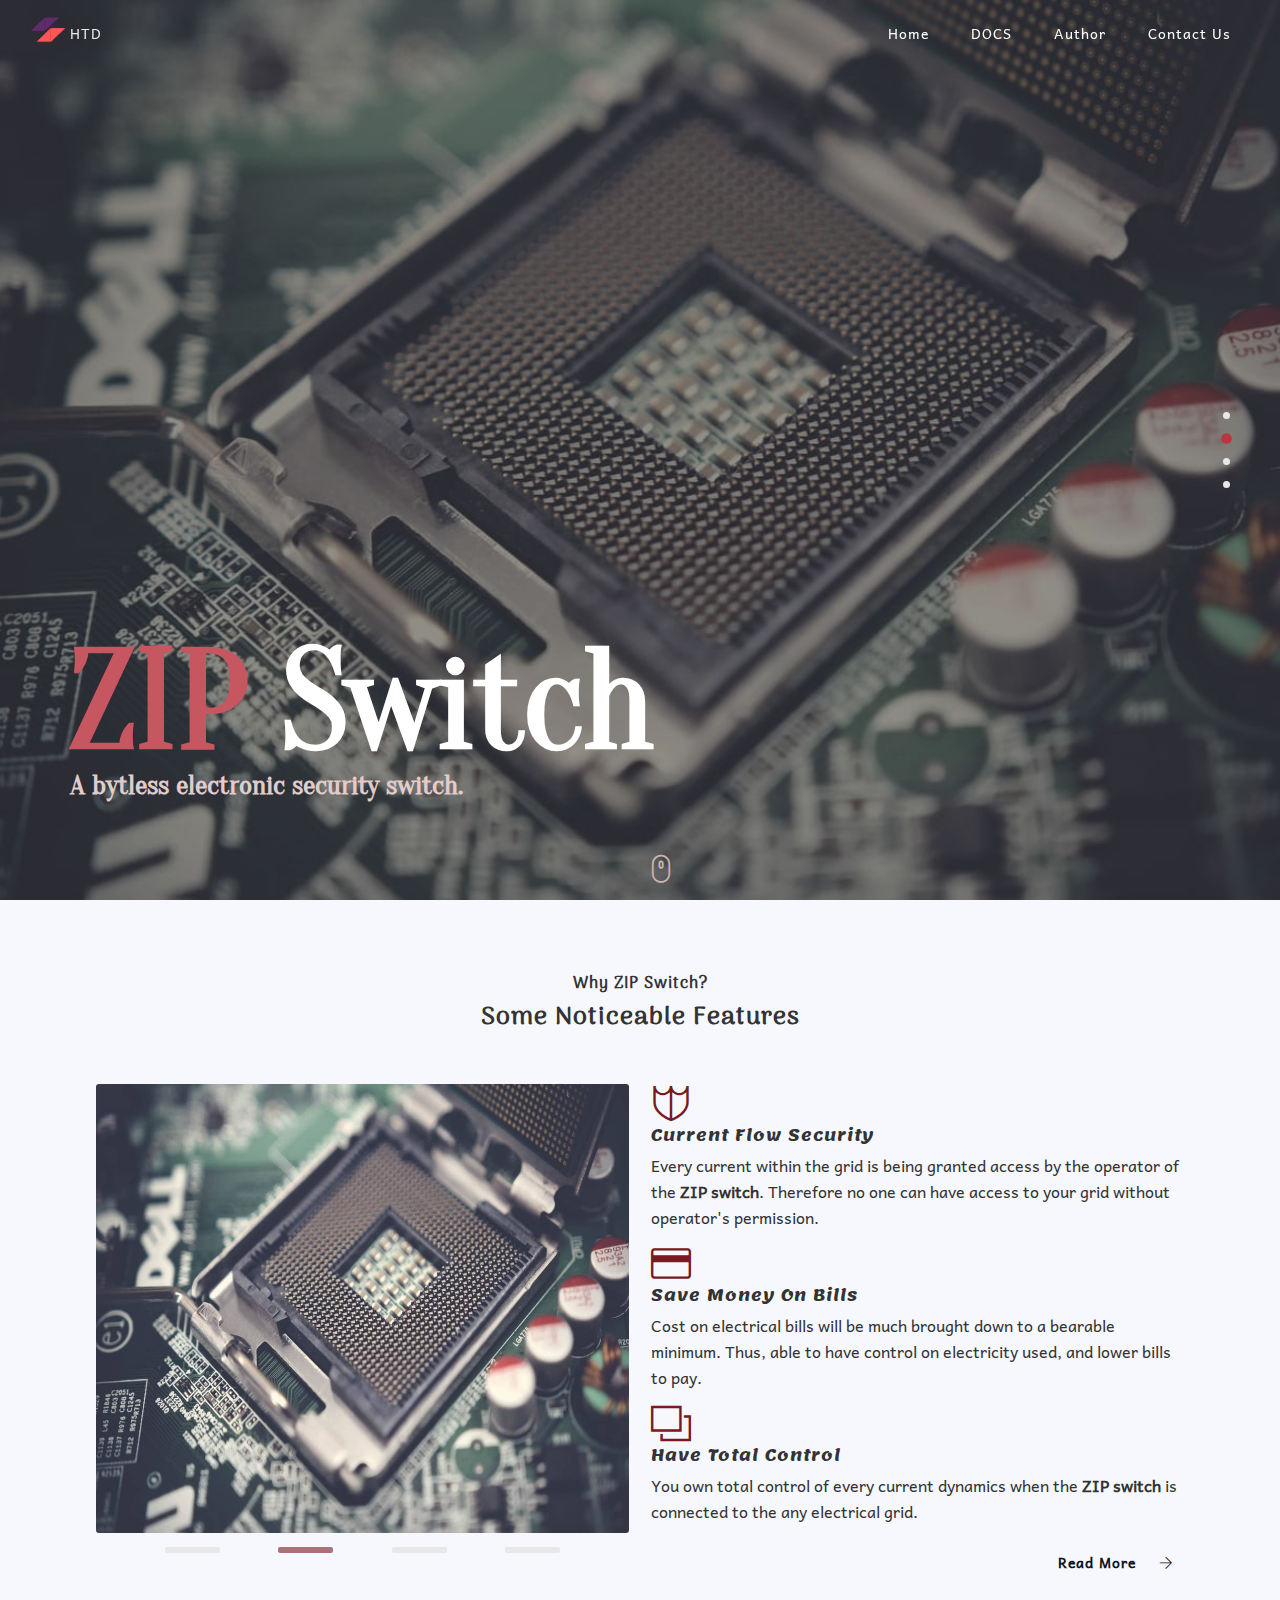
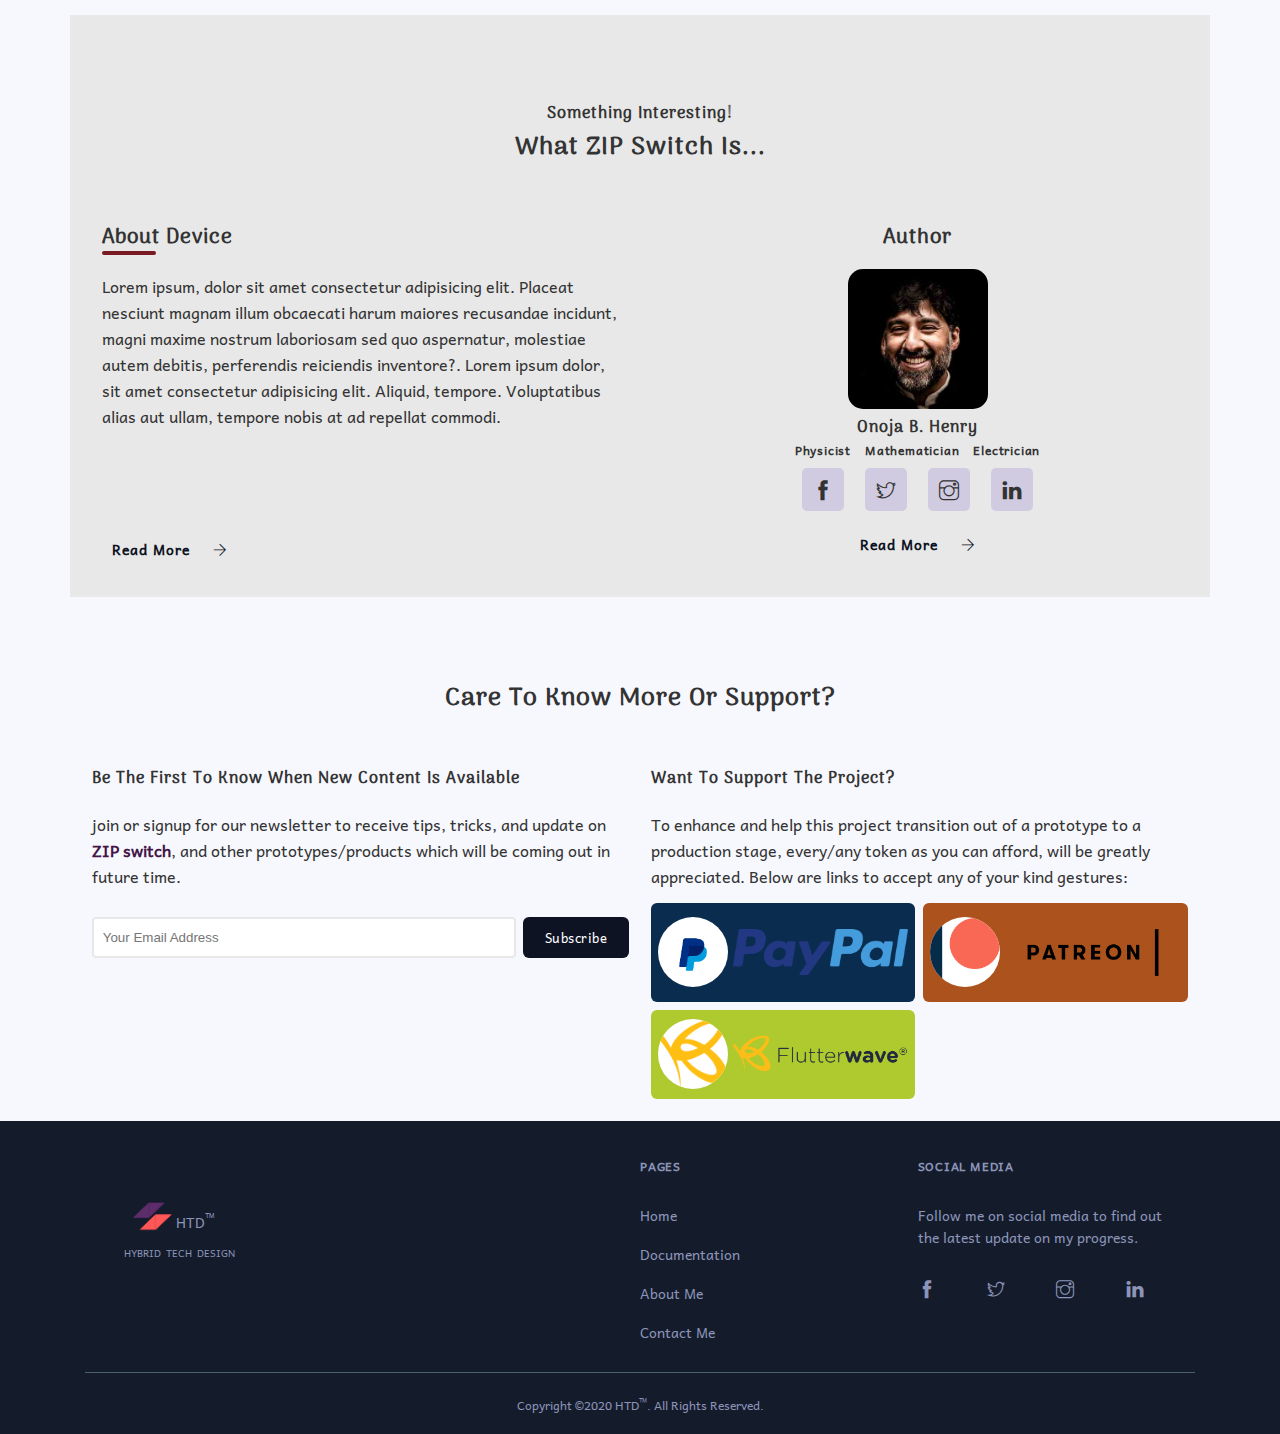
<file: index.html>
<!DOCTYPE html>
<html lang="en">

<head>
  <meta charset="UTF-8" />
  <meta name="viewport" content="width=device-width, initial-scale=1.0" />
  <link rel="apple-touch-icon" sizes="180x180" href="/apple-touch-icon.png">
  <link rel="icon" type="image/png" sizes="32x32" href="/favicon-32x32.png">
  <link rel="icon" type="image/png" sizes="16x16" href="/favicon-16x16.png">
  <link rel="shortcut icon"  type="image/x-icon" href="/favicon.ico">
  <link rel="manifest" href="/site.webmanifest">
  <title>Home Page | ZIP Switch Device Prototype</title>
  <link rel="stylesheet" href="/assets/css/themify-icons.css" />
  <link rel="stylesheet" href="/assets/css/main.css" />
</head>

<body>
  <header class="">
    <nav class="navbar">
      <!-- site navigation brand -->
      <div class="navbar-brand">
        <a href="/">
          <img src="/assets/images/site-logo.png" alt="site_brand_logo_or_crest" width="65" height="auto">
          <span class="brand-name">HTD</span>
        </a>
        <!-- hambuger menu icon for small devices(show on smaller screens) -->
        <div class="small-device-menu-icon">
          <i class="ti ti-menu" data-menu-btn="menu-btn"></i>
        </div>
      </div>

      <!-- right nav menu -->
      <div class="navbar-right" data-navbar-menu="navbar-menu">
        <a href="/">home</a>
        <a href="#/pages/docs.html">DOCS</a>
        <a href="/pages/author.html">author</a>
        <a href="/pages/contact.html">contact us</a>
      </div>
    </nav>
  </header>

  <!-- First section (callout texts and device slide display) -->
  <section class="callout-section">
    <!-- device image slide (in the container's background) -->
    <div class="device-img-slide-container">
      <div class="device-img active fade">
        <img src="/assets/images/silver-and-green-circuit-board-1472443.jpg" alt="device_img_1" width="300" height="auto">
      </div>
      <div class="device-img fade">
        <img src="/assets/images/shallow-focus-lens-photo-of-computer-processor-1432676.jpg" alt="device_img_2" width="300" height="auto">
      </div>
      <div class="device-img fade">
        <img src="/assets/images/alexandre-debieve-FO7JIlwjOtU-unsplash.jpg" alt="device_img_3" width="300" height="auto">
      </div>
      <div class="device-img fade">
        <img src="/assets/images/black-and-gray-motherboard-2582932.jpg" alt="device_img_4" width="300" height="auto">
      </div>
    </div>

    <!-- img slide indicators -->
    <div class="img-slide-indicator-container">
      <span class="img-slide-indicator active"></span>
      <span class="img-slide-indicator"></span>
      <span class="img-slide-indicator"></span>
      <span class="img-slide-indicator"></span>
    </div>

    <!-- callout text about device and sub-title text -->
    <div class="callout-text-container">
      <h1><span class="device-name">ZIP</span> Switch</h1>
      <h2>A bytless electronic security switch.</h2>
      
      <!-- <div class="cto-btn-container">
        <a href="#" class="btn read-more-btn">
          <span>read more</span> 
          <i class="ti ti-angle-double-right"></i>
        </a>
      </div> -->
    </div>

    <!-- help scroll to second section of the homepage -->
    <a href="#secondSection" class="scroll-down">
      <i class="ti ti-mouse"></i>
    </a>
  </section>

  <!-- Second section (gives brief & short importance of the device) -->
  <section class="second-section" id="secondSection">
    <div class="section">
      <!-- section insightful title heading -->
      <div class="section-title">
        <h3 class="">why ZIP switch?</h3>
        <h1 class="">some noticeable features</h1>
      </div>
  
      <div class="grid-container two-grid-columns">
        <!-- device image with scroll control & can be clicked to preview in a modal -->
        <!-- (NOTE: Should be hiding on small hand-held devices) -->
        <div class="img-showcase-container">
          <div class="device-img-slide-preview-container">
            <img class="active" src="/assets/images/silver-and-green-circuit-board-1472443.jpg" data-device-img="0" alt="device_img_1" width="300" height="auto" loading="lazy" />
            <img src="/assets/images/shallow-focus-lens-photo-of-computer-processor-1432676.jpg" data-device-img="1" alt="device_img_2" width="300" height="auto" loading="lazy" />
            <img src="/assets/images/alexandre-debieve-FO7JIlwjOtU-unsplash.jpg" data-device-img="2" alt="device_img_3" width="300" height="auto" loading="lazy" />
            <img src="/assets/images/black-and-gray-motherboard-2582932.jpg" data-device-img="3" alt="device_img_4" width="300" height="auto" loading="lazy" />
          </div>
  
          <!-- slide img preview indicators -->
          <div class="img-preview-indicator-container">
            <span class="img-preview-indicator active"></span>
            <span class="img-preview-indicator"></span>
            <span class="img-preview-indicator"></span>
            <span class="img-preview-indicator"></span>
          </div>
        </div>
  
        <!-- device economic highlighted features/importances -->
        <div class="brief-importance-container">
          <div class="highlighted-importance">
            <!-- highlighted feature icon & title -->
            <div class="feature-title-header">
              <i class="ti ti-shield"></i>
              <h3>current flow security</h3>
            </div>
            <!-- breif highlighted feature text -->    
            <p class="feature-description">
              Every current within the grid is being granted access by the operator of the <b>ZIP switch</b>. 
              Therefore no one can have access to your grid without operator's permission.
            </p>
          </div>
  
          <div class="highlighted-importance">
            <!-- highlighted feature icon & title -->
            <div class="feature-title-header">
              <i class="ti ti-credit-card"></i>
              <h3>save money on bills</h3>
            </div>
            <!-- breif highlighted feature text -->
            <p class="feature-description">
              Cost on electrical bills will be much brought down to a bearable minimum. Thus, 
              able to have control on electricity used, and lower bills to pay.
            </p>
          </div>
  
          <div class="highlighted-importance">
            <!-- highlighted feature icon & title -->
            <div class="feature-title-header">
              <i class="ti ti-layers"></i>
              <h3>have total control</h3>
            </div>
            <!-- breif highlighted feature text -->
            <p class="feature-description">
              You own total control of every current dynamics when the <b>ZIP switch</b> is 
              connected to the any electrical grid.
            </p>
            <!-- btn to read more about device in the documentation page -->
            <a href="#/pages/docs.html" class="btn read-more-btn">
              <span>read more</span> <i class="ti ti-arrow-right"></i>
            </a>
          </div>
        </div>
      </div>
    </div>
  </section>

  <!-- Third section (help emphasis on: about the device, & designer/engineer of the device) -->
  <section class="section third-section">
    <!-- section insightful title heading -->
    <div class="section-title">
      <h3 class="">something interesting!</h3>
      <h1 class="">what ZIP switch is...</h1>
    </div>

    <div class="grid-container two-grid-columns">
      <!-- A breif introductory text about the device -->
      <div class="about-container">
        <h2 class="title">about device</h2>
        <p class="description">
          Lorem ipsum, dolor sit amet consectetur adipisicing elit. Placeat
          nesciunt magnam illum obcaecati harum maiores recusandae incidunt,
          magni maxime nostrum laboriosam sed quo aspernatur, molestiae autem
          debitis, perferendis reiciendis inventore?.
          Lorem ipsum dolor, sit amet consectetur adipisicing elit. Aliquid, tempore. 
          Voluptatibus alias aut ullam, tempore nobis at ad repellat commodi.
        </p>

        <!-- C.T.A btn to read more about the device -->
        <div class="cta-btn-container">
          <a href="#/pages/docs.html" class="btn read-more-btn">
            <span>read more</span> <i class="ti ti-arrow-right"></i>
          </a>
        </div>
      </div>

      <!-- An image and little insight about the device designer/engineer -->
      <div class="author-container">
        <h2 class="title center-text">author</h2>
        <!-- device engineer/designer's img -->
        <div class="center-text">
          <img src="/assets/images/author.jpg" alt="author/designer/engineer_pic" width="50px" height="auto" class="authors-img" />
  
          <!-- device engineer/designer's fullname -->
          <h3 class="title authors-name">onoja b. henry</h3>
          <h5 class="sub-title author-titles">
            <span>physicist</span> <span>mathematician</span> <span>electrician</span>
          </h5>
        </div>

        <!-- social media links -->
        <div class="center-text social-media-link-container">
          <a href="#/https/facebook.com/onoja" class="social-link">
            <i class="ti ti-facebook facebook-link"></i>
          </a>
          <a href="#https/twitter.com/onoja" class="social-link">
            <i class="ti ti-twitter twitter-link"></i>
          </a>
          <a href="#https/instagram.com/onoja" class="social-link">
            <i class="ti ti-instagram instagram-link"></i>
          </a>
          <a href="#https/linkedin.com/onoja" class="social-link">
            <i class="ti ti-linkedin linkedin-link"></i>
          </a>
        </div>

        <!-- C.T.A btn to read more about the engineer/designer on authors page -->
        <div class="authors-cta-btn-container">
          <a href="/pages/author.html" class="btn read-more-btn">
            <span>read more</span> <i class="ti ti-arrow-right"></i>
          </a>
        </div>
      </div>
    </div>
  </section>

  <!-- Fourth section (help make interested vistors make donations or sponsor the project and also subscribe to newsletters ) -->
  <section class="section fourth-section">
    <!-- section insightful title heading -->
    <div class="section-title">
      <h1 class="">care to know more or support?</h1>
    </div>

    <div class="grid-container two-grid-columns">
      <!-- section for newsletter subscription by insterested visitors -->
      <div class="newsletter-container">
        <h3 class="title">
          be the first to know when new content is available
        </h3>
        <p class="description">
          join or signup for our newsletter to receive tips, tricks, and update on <b style="color: #441548;">ZIP switch</b>, 
          and other prototypes/products which will be coming out in future time.
        </p>
        <!-- accept visitor's email for newsletter subscription -->
        <div class="newsletter-input-field">
          <input type="email" id="newsletter" placeholder="Your Email Address">
          <button type="button" class="btn btn-subscribe" id="subscribe">
            subscribe
          </button>
        </div>
      </div>

      <!-- section for interested visitors to make donations/sponsor to the project -->
      <div class="donation-container">
        <h3 class="title">Want to support the project?</h3>
        <p class="description">
          To enhance and help this project transition out of a prototype to a production stage, 
          every/any token as you can afford, will be greatly appreciated. Below are links to
          accept any of your kind gestures: 
        </p>
        <!-- give diff links avialable to visitors in making donation/sponsorship easier -->
        <div class="donation-links-container">
          <!-- paypal donation link -->
          <a href="#https://paypal.com/donation" class="donation-link" style="background: #0a2c4f;" target="_blank" title="Go to paypal to make donation to this project">
            <!-- donation img link -->
            <img src="/assets/images/paypal-icon-logo.png" class="donation-icon-logo" alt="paypal_donation_link_img" width="70px" height="auto">
            <!-- donation img title -->
            <img src="/assets/images/paypal-name-logo.png" class="donation-name-logo" alt="paypal_name_logo" width="70px" height="auto">
          </a>
          <!-- patreon donation link -->
          <a href="#https://patreon.com/donation" class="donation-link" style="background: #ac521c;" target="_blank" title="Go to patreon to make donation to this project">
            <!-- donation img link -->
            <img src="/assets/images/patreon_logo.png" class="donation-icon-logo" alt="patreon_donation_link_img" width="70px" height="auto">
            <!-- donation img title -->
            <img src="/assets/images/patreon_logo_name.png" class="donation-name-logo" alt="patreon_name_logo" width="70px" height="auto">
          </a>
          <!-- flutterwave donation link -->
          <a href="#https://flutterwave.com/donation" class="donation-link" style="background: #afca2f;" target="_blank" title="Go to flutterwave to make donation to this project">
            <!-- donation img link -->
            <img src="/assets/images/flutterwave_icon.png" class="donation-icon-logo" alt="flutterwave_donation_link_img" width="70px" height="auto">
            <!-- donation img title -->
            <img src="/assets/images/flutterwave-logo-name.png" class="donation-name-logo" alt="donation_name_logo" width="70px" height="auto">
          </a>
        </div>
      </div>
    </div>
  </section>

  <!-- footer section of the page -->
  <footer class="footer">
    <div class="section">
      <div class="grid-container">
        <!-- the site brand name & crest/logo -->
        <div class="footer-brand">
          <a href="/">
            <img src="/assets/images/site-logo.png" alt="site_brand_logo_or_crest" width="65" height="auto">
            <span class="brand-name">HTD<sup>&trade;</sup></span>
          </a>
          <div class="brand-fullname">
            <span>hybrid</span>
            <span>tech</span>
            <span>design</span>
          </div>
        </div>

        <!-- the main site page links -->
        <div>
          <h5 class="footer-title">pages</h5>
          <ul class="footer-links">
            <li>
              <a href="/">home</a>
            </li>
            <li>
              <a href="#/docs.html">documentation</a>
            </li>
            <li>
              <a href="/pages/about.html">about me</a>
            </li>
            <li>
              <a href="/pages/contact.html">contact me</a>
            </li>
          </ul>
        </div>

        <!-- the social media links -->
        <div>
          <h5 class="footer-title">social media</h5>
          <div class="social-description">
            Follow me on social media to find out the latest update on my progress.
          </div>
          <div class="footer-social-media-links">
            <a target="_blank" href="#https://facebook.com/onoja_henry">
              <i class="ti ti-facebook"></i>
            </a>

            <a target="_blank" href="#https://twitter.com/onoja_henry">
              <i class="ti ti-twitter"></i>
            </a>

            <a target="_blank" href="#https://instagram.com/onoja_henry">
              <i class="ti ti-instagram"></i>
            </a>

            <a target="_blank" href="#https://linkedin.com/onoja_henry">
              <i class="ti ti-linkedin"></i>
            </a>
          </div>
        </div>
      </div>

      <!-- site's reserved copyright -->
      <div class="site-copyright-container">
        <small>copyright &copy;2020 HTD<sup>&trade;</sup>. All Rights Reserved.</small>
      </div>
    </div>
  </footer> 

  <!-- Modal window for image preview/showcase -->
  <aside class="modal">
    <div class="modal-content">
      <!-- preview image container -->
      <div class="image-preview">
        <!-- close modal window -->
        <span class="close-modal">
          <i class="ti ti-close"></i>
        </span>
        <img src="/assets/images/silver-and-green-circuit-board-1472443.jpg" width="350" height="auto" alt="modal_previewed_img" id="modalPreviewImg" loadin="lazy" />
      </div>
  
      <!-- list of device images -->
      <div class="image-list-container">
        <img src="/assets/images/silver-and-green-circuit-board-1472443.jpg" data-modal-img-list="0" width="35" height="auto" alt="device_img_1" loading="lazy" />
        <img src="/assets/images/shallow-focus-lens-photo-of-computer-processor-1432676.jpg" data-modal-img-list="1" width="35" height="auto" alt="device_img_2" loading="lazy" />
        <img src="/assets/images/alexandre-debieve-FO7JIlwjOtU-unsplash.jpg" data-modal-img-list="2" width="35" height="auto" alt="device_img_3" loading="lazy" />
        <img src="/assets/images/black-and-gray-motherboard-2582932.jpg" data-modal-img-list="3" width="35" height="auto" alt="device_img_4" loading="lazy" />
      </div>
    </div>

  </aside>

  <!-- javaScript files -->
  <script src="/assets/js/main.js"></script>
</body>

</html>
</file>
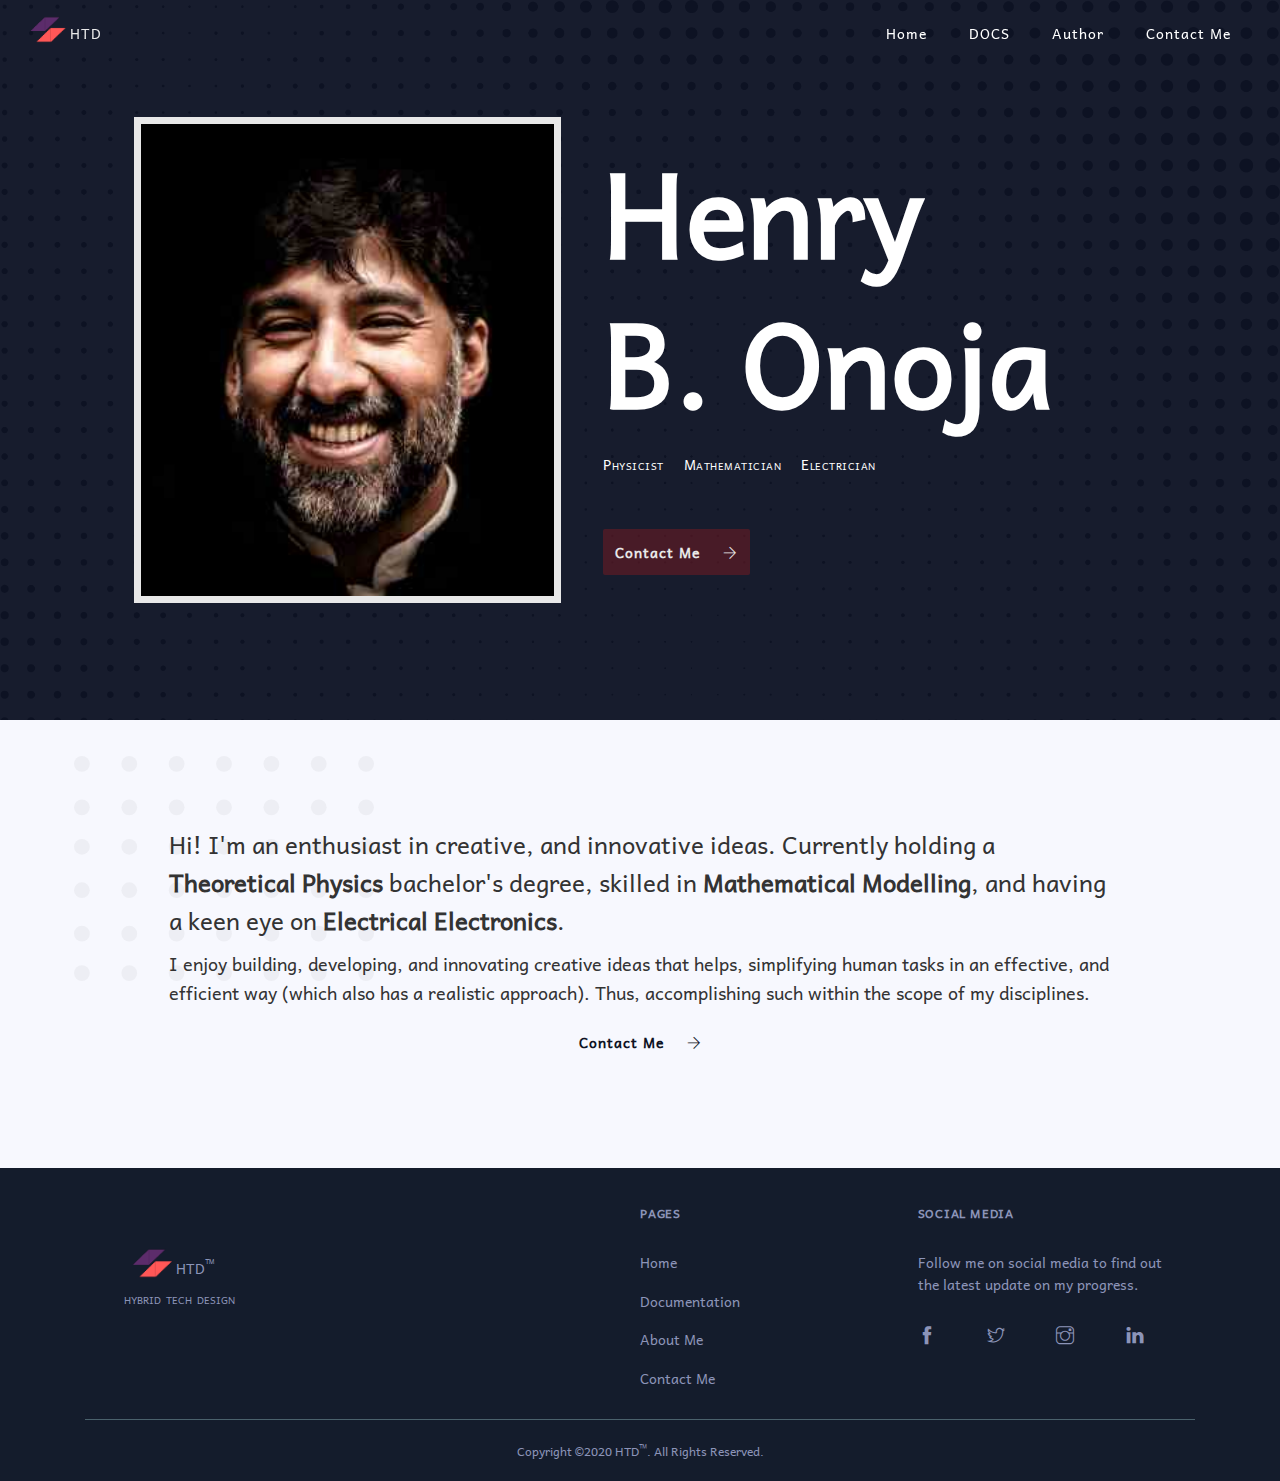
<file: pages/author.html>
<!DOCTYPE html>
<html lang="en">
<head>
  <meta charset="UTF-8">
  <meta name="viewport" content="width=device-width, initial-scale=1.0">
  <title>About the Author</title>
  <link rel="shortcut icon"  type="image/x-icon" href="/favicon.ico">
  <link rel="stylesheet" href="/assets/css/themify-icons.css" />
  <link rel="stylesheet" href="/assets/css/main.css" />
</head>
<body>
  <header class="">
    <nav class="navbar">
      <!-- site navigation brand -->
      <div class="navbar-brand">
        <a href="/">
          <img src="/assets/images/site-logo.png" alt="site_brand_logo_or_crest" width="65" height="auto">
          <span class="brand-name">HTD</span>
        </a>
        <!-- hambuger menu icon for small devices(show on smaller screens) -->
        <div class="small-device-menu-icon">
          <i class="ti ti-menu" data-menu-btn="menu-btn"></i>
        </div>
      </div>

      <!-- right nav menu -->
      <div class="navbar-right" data-navbar-menu="navbar-menu">
        <a href="/">home</a>
        <a href="#/pages/docs.html">DOCS</a>
        <a href="/pages/author.html">author</a>
        <a href="/pages/contact.html">contact me</a>
      </div>
    </nav>
  </header>

  <!-- Author's branding section -->
  <section class="author-branding-container">
    <div class="author-branding">
      <div class="section">
        <div class="flex-container">
          <!-- Author's head-shot image -->
          <div class="author-img-container">
            <img src="/assets/images/author.jpg" alt="device_designer_/_author" width="120px" height="auto">
          </div>

          <!-- Author's bold name and decipline -->
          <div class="author-name-decipline-container">
            <!-- author's name -->
            <div class="author-name-container">
              <h1 class="">Henry</h1>
              <h1 class="">B. Onoja</h1>
            </div>
            <!-- author's decipline -->
            <div class="author-decipline-container">
              <span>physicist</span>
              <span>mathematician</span>
              <span>electrician</span>
            </div>
            <!-- CTA button to contact page -->
            <a href="/pages/contact.html" class="btn read-more-btn">
              <span>contact me</span> <i class="ti ti-arrow-right"></i>
            </a>
          </div>
        </div>
      </div>
    </div>
  </section>

  <!-- Author's introduction section -->
  <section class="section">
    <div class="author-description-container">
      <img src="/assets/images/yellow_dots.svg" class="fill-whitespace" width="300px" height="auto" alt="img_fill_up_some_whitespace">
      <!-- Brief detail about device designer/engineer -->
      <p class="author-description">
        Hi! I'm an enthusiast in creative, and innovative ideas. Currently holding a <b>Theoretical Physics</b> 
        bachelor's degree, skilled in <b>Mathematical Modelling</b>, and having 
        a keen eye on <b>Electrical Electronics</b>.
      </p>

      <p class="description">
        I enjoy building, developing, and innovating creative ideas that helps, 
        simplifying human tasks in an effective, and efficient way (which also has a realistic approach). 
        Thus, accomplishing such within the scope of my disciplines.
      </p>

      <!-- CTA button to contact the author -->
      <div class="center-text">
        <a href="/pages/contact.html" class="btn read-more-btn">
          <span>contact me</span> <i class="ti ti-arrow-right"></i>
        </a>
      </div>
    </div>
  </section>


  <!-- footer section of the page -->
  <footer class="footer">
    <div class="section">
      <div class="grid-container">
        <!-- the site brand name & crest/logo -->
        <div class="footer-brand">
          <a href="/">
            <img src="/assets/images/site-logo.png" alt="site_brand_logo_or_crest" width="65" height="auto">
            <span class="brand-name">HTD<sup>&trade;</sup></span>
          </a>
          <div class="brand-fullname">
            <span>hybrid</span>
            <span>tech</span>
            <span>design</span>
          </div>
        </div>

        <!-- the main site page links -->
        <div>
          <h5 class="footer-title">pages</h5>
          <ul class="footer-links">
            <li>
              <a href="/">home</a>
            </li>
            <li>
              <a href="#/pages/docs.html">documentation</a>
            </li>
            <li>
              <a href="/pages/about.html">about me</a>
            </li>
            <li>
              <a href="/pages/contact.html">contact me</a>
            </li>
          </ul>
        </div>

        <!-- the social media links -->
        <div>
          <h5 class="footer-title">social media</h5>
          <div class="social-description">
            Follow me on social media to find out the latest update on my progress.
          </div>
          <div class="footer-social-media-links">
            <a target="_blank" href="#https://facebook.com/onoja_henry">
              <i class="ti ti-facebook"></i>
            </a>

            <a target="_blank" href="#https://twitter.com/onoja_henry">
              <i class="ti ti-twitter"></i>
            </a>

            <a target="_blank" href="#https://instagram.com/onoja_henry">
              <i class="ti ti-instagram"></i>
            </a>

            <a target="_blank" href="#https://linkedin.com/onoja_henry">
              <i class="ti ti-linkedin"></i>
            </a>
          </div>
        </div>
      </div>

      <!-- site's reserved copyright -->
      <div class="site-copyright-container">
        <small>copyright &copy;2020 HTD<sup>&trade;</sup>. All Rights Reserved.</small>
      </div>
    </div>
  </footer>
  

  <!-- javaScript files -->
  <script src="../assets/js/main.js"></script>
</body>
</html>
</file>
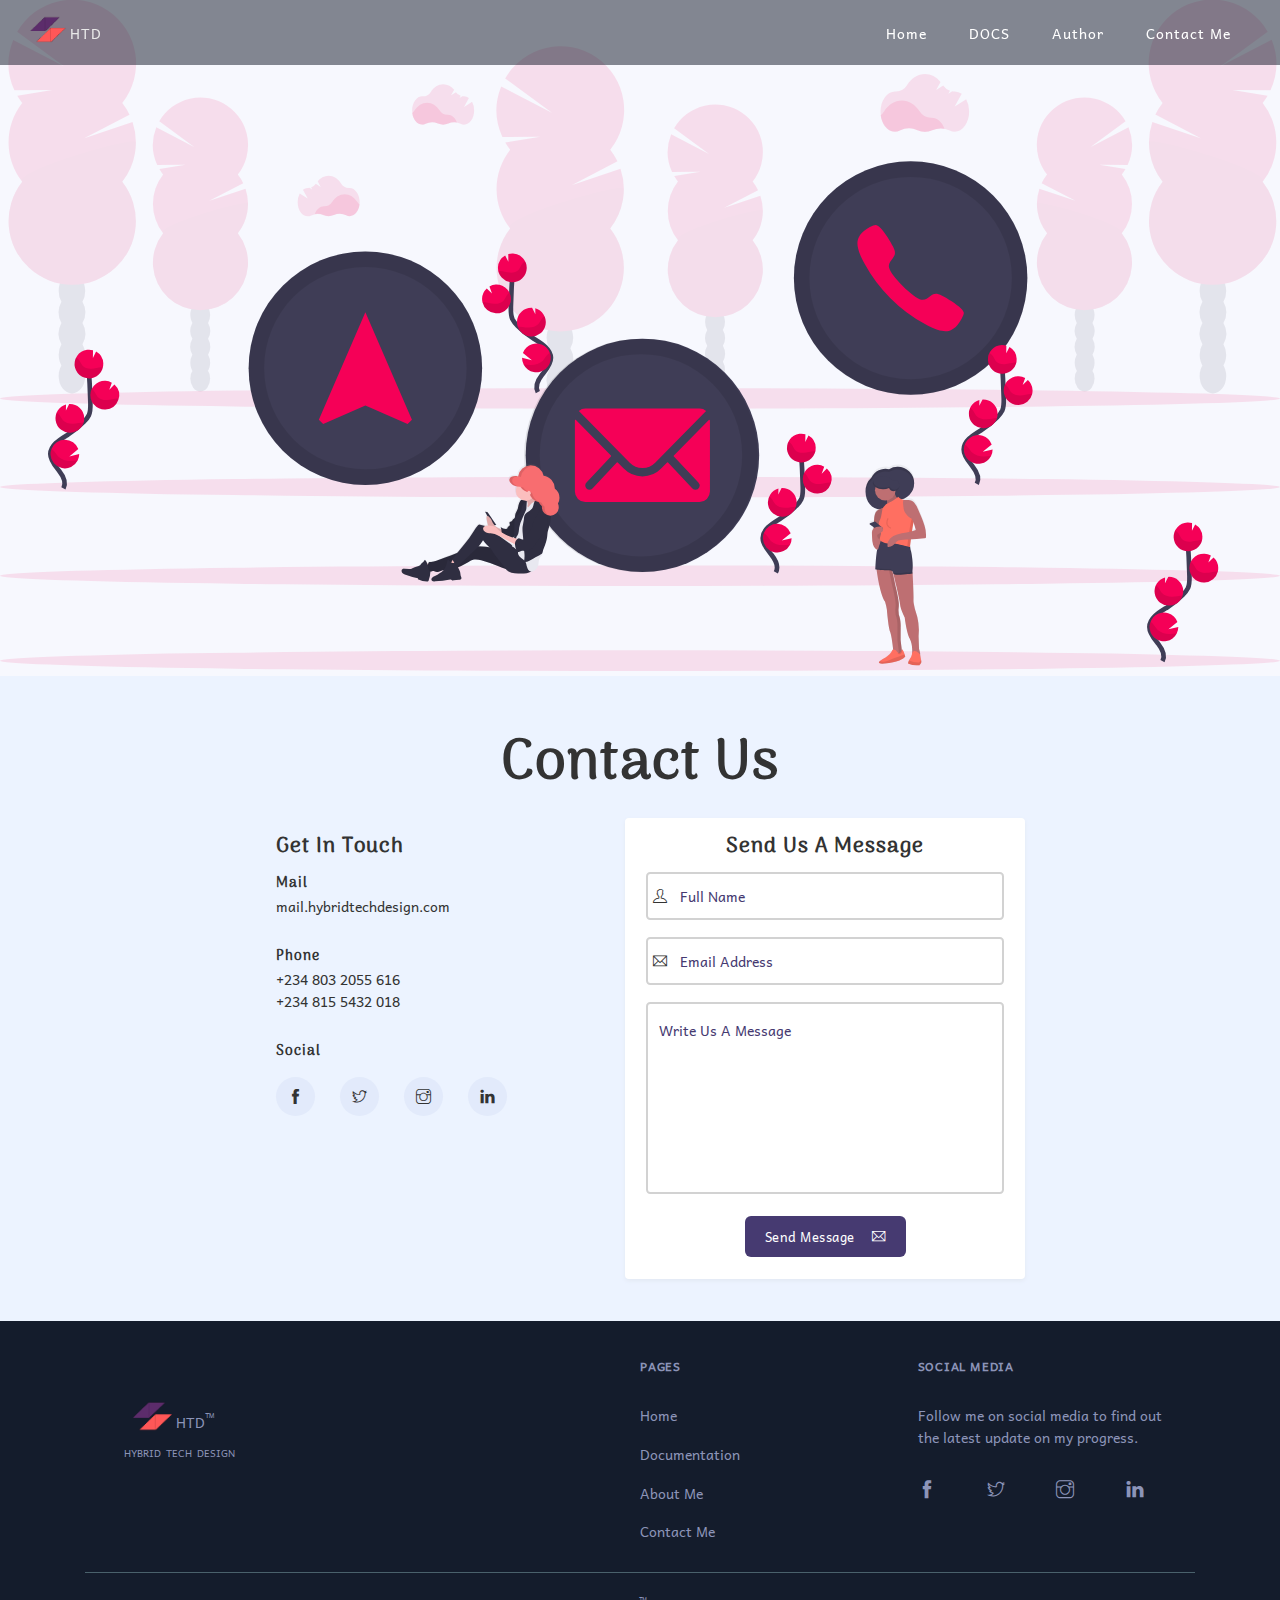
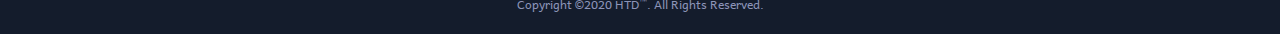
<file: pages/contact.html>
<!DOCTYPE html>
<html lang="en">
<head>
  <meta charset="UTF-8">
  <meta name="viewport" content="width=device-width, initial-scale=1.0">
  <title>Contact Us</title>
  <link rel="shortcut icon"  type="image/x-icon" href="/favicon-32x32.png">
  <link rel="stylesheet" href="/assets/css/themify-icons.css" />
  <link rel="stylesheet" href="/assets/css/main.css" />
  <style>
    .navbar {
      background: rgba(14, 19, 36, 0.5);
    }
  </style>
</head>
<body>
  <header class="">
    <nav class="navbar">
      <!-- site navigation brand -->
      <div class="navbar-brand">
        <a href="/">
          <img src="/assets/images/site-logo.png" alt="site_brand_logo_or_crest" width="65" height="auto">
          <span class="brand-name">HTD</span>
        </a>
        <!-- hambuger menu icon for small devices(show on smaller screens) -->
        <div class="small-device-menu-icon">
          <i class="ti ti-menu" data-menu-btn="menu-btn"></i>
        </div>
      </div>

      <!-- right nav menu -->
      <div class="navbar-right" data-navbar-menu="navbar-menu">
        <a href="/">home</a>
        <a href="#/pages/docs.html">DOCS</a>
        <a href="/pages/author.html">author</a>
        <a href="/pages/contact.html">contact me</a>
      </div>
    </nav>
  </header>

  <!-- contact us image allegory -->
  <section class="contact-img-container">
    <img src="/assets/images/contact-us-img.svg" class="contact-us-img" alt="contact_us_img" width="400px" height="auto">
  </section>

  <!-- Author's Public Contact detail & contact form -->
  <section class="contact-section">
    <div class="section">
      <h1 class="section title center-text">contact Us</h1>

      <div class="contact-container">
        <div class="contact-info-section">
          <h2 class="title">get in touch</h2>

          <!-- author's 'public Email' -->
          <div class="contact-detail">
            <h4 class="title">mail</h4>
            <p>
              mail.hybridtechdesign.com
            </p>
          </div>

          <!-- author's 'public Phone Numbers' -->
          <div class="contact-detail">
            <h4 class="title">phone</h4>
            <p>+234 803 2055 616</p>
            <p>+234 815 5432 018</p>
          </div>

          <!-- author's social handles -->
          <div class="contact-detail">
            <h4 class="title">social</h4>
            <div class="social-container">
              <i class="ti ti-facebook"></i>
              <i class="ti ti-twitter"></i>
              <i class="ti ti-instagram"></i>
              <i class="ti ti-linkedin"></i>
            </div>
          </div>
        </div>
  
        <div class="contact-form-section">
          <h2 class="title center-text">send us a message</h2>
          <!-- Contact form -->
          <form name="contact" method="POST" data-netlify="true" onsubmit="confirmationMsg()" id="contactFrm">
            <div class="input-field">
              <input type="text" name="fullname" id="fullname" placeholder="your full name" required>
              <label for="fullname">full name</label>
              <i class="ti ti-user"></i>
            </div>
            <div class="input-field">
              <input type="email" name="email" id="email" placeholder="your email address" required>
              <label for="email">email address</label>
              <i class="ti ti-email"></i>
            </div>
            <div class="input-field">
              <textarea name="message" id="message" cols="30" rows="10" placeholder="write us a message" required></textarea>
              <label for="message">write us a message</label>
              <i class="ti ti-edit"></i>
            </div>
            
            <div class="send-msg-btn-container">
              <button type="submit" class="btn">
                <span>send message</span> 
                <i class="ti ti-email"></i>
              </button>
            </div>
          </form>

          <!-- Sent message confirmation -->
          <div class="msg-confirmation-container fade">
            <!-- confirmation confetti img -->
            <header class="center-text">
              <img src="../assets/images/msg-sent-confirm.svg" alt="confirmation_img" width="300px" height="auto">
              <h2 class="title">message successfully sent!</h2>
            </header>
            <!-- confirmation message -->
            <p class="confirmation-msg">
              Your message as being recieved, and we are glad you are interested in the project. 
              We will get back to you within 24hr, thank you for. If there are any further enquires, 
              our contact lines are open 24hrs a day, 7days a week.
            </p>
            <!-- close confirmation msg btn -->
            <div class="center-text close-msg-container">
              <button type="button" onclick="closeConfirmationMsg()"  class="btn" id="closeMsg">
                close message
              </button>
            </div>
          </div>
        </div>
      </div>
    </div>
  </section>

  <!-- footer section of the page -->
  <footer class="footer">
    <div class="section">
      <div class="grid-container">
        <!-- the site brand name & crest/logo -->
        <div class="footer-brand">
          <a href="/">
            <img src="/assets/images/site-logo.png" alt="site_brand_logo_or_crest" width="65" height="auto">
            <span class="brand-name">HTD<sup>&trade;</sup></span>
          </a>
          <div class="brand-fullname">
            <span>hybrid</span>
            <span>tech</span>
            <span>design</span>
          </div>
        </div>

        <!-- the main site page links -->
        <div>
          <h5 class="footer-title">pages</h5>
          <ul class="footer-links">
            <li>
              <a href="/">home</a>
            </li>
            <li>
              <a href="#/pages/docs.html">documentation</a>
            </li>
            <li>
              <a href="/pages/author.html">about me</a>
            </li>
            <li>
              <a href="/pages/contact.html">contact me</a>
            </li>
          </ul>
        </div>

        <!-- the social media links -->
        <div>
          <h5 class="footer-title">social media</h5>
          <div class="social-description">
            Follow me on social media to find out the latest update on my progress.
          </div>
          <div class="footer-social-media-links">
            <a target="_blank" href="#https://facebook.com/onoja_henry">
              <i class="ti ti-facebook"></i>
            </a>

            <a target="_blank" href="#https://twitter.com/onoja_henry">
              <i class="ti ti-twitter"></i>
            </a>

            <a target="_blank" href="#https://instagram.com/onoja_henry">
              <i class="ti ti-instagram"></i>
            </a>

            <a target="_blank" href="#https://linkedin.com/onoja_henry">
              <i class="ti ti-linkedin"></i>
            </a>
          </div>
        </div>
      </div>

      <!-- site's reserved copyright -->
      <div class="site-copyright-container">
        <small>copyright &copy;2020 HTD<sup>&trade;</sup>. All Rights Reserved.</small>
      </div>
    </div>
  </footer>

  <!-- javaScript files -->
  <script src="/assets/js/main.js"></script>
</body>
</html>
</file>
<file: assets/css/themify-icons.css>
@font-face {
	font-family: 'themify';
	src: url('../fonts/themify.eot?-fvbane');
	src: url('../fonts/themify.eot?#iefix-fvbane') format('embedded-opentype'),
		url('../fonts/themify.woff?-fvbane') format('woff'),
		url('../fonts/themify.ttf?-fvbane') format('truetype'),
		url('../fonts/themify.svg?-fvbane#themify') format('svg');
	font-weight: normal;
	font-style: normal;
}

[class^="ti-"],
[class*=" ti-"] {
	font-family: 'themify';
	speak: none;
	font-style: normal;
	font-weight: normal;
	font-variant: normal;
	text-transform: none;
	line-height: 1;

	/* Better Font Rendering =========== */
	-webkit-font-smoothing: antialiased;
	-moz-osx-font-smoothing: grayscale;
}

.ti-wand:before {
	content: "\e600";
}

.ti-volume:before {
	content: "\e601";
}

.ti-user:before {
	content: "\e602";
}

.ti-unlock:before {
	content: "\e603";
}

.ti-unlink:before {
	content: "\e604";
}

.ti-trash:before {
	content: "\e605";
}

.ti-thought:before {
	content: "\e606";
}

.ti-target:before {
	content: "\e607";
}

.ti-tag:before {
	content: "\e608";
}

.ti-tablet:before {
	content: "\e609";
}

.ti-star:before {
	content: "\e60a";
}

.ti-spray:before {
	content: "\e60b";
}

.ti-signal:before {
	content: "\e60c";
}

.ti-shopping-cart:before {
	content: "\e60d";
}

.ti-shopping-cart-full:before {
	content: "\e60e";
}

.ti-settings:before {
	content: "\e60f";
}

.ti-search:before {
	content: "\e610";
}

.ti-zoom-in:before {
	content: "\e611";
}

.ti-zoom-out:before {
	content: "\e612";
}

.ti-cut:before {
	content: "\e613";
}

.ti-ruler:before {
	content: "\e614";
}

.ti-ruler-pencil:before {
	content: "\e615";
}

.ti-ruler-alt:before {
	content: "\e616";
}

.ti-bookmark:before {
	content: "\e617";
}

.ti-bookmark-alt:before {
	content: "\e618";
}

.ti-reload:before {
	content: "\e619";
}

.ti-plus:before {
	content: "\e61a";
}

.ti-pin:before {
	content: "\e61b";
}

.ti-pencil:before {
	content: "\e61c";
}

.ti-pencil-alt:before {
	content: "\e61d";
}

.ti-paint-roller:before {
	content: "\e61e";
}

.ti-paint-bucket:before {
	content: "\e61f";
}

.ti-na:before {
	content: "\e620";
}

.ti-mobile:before {
	content: "\e621";
}

.ti-minus:before {
	content: "\e622";
}

.ti-medall:before {
	content: "\e623";
}

.ti-medall-alt:before {
	content: "\e624";
}

.ti-marker:before {
	content: "\e625";
}

.ti-marker-alt:before {
	content: "\e626";
}

.ti-arrow-up:before {
	content: "\e627";
}

.ti-arrow-right:before {
	content: "\e628";
}

.ti-arrow-left:before {
	content: "\e629";
}

.ti-arrow-down:before {
	content: "\e62a";
}

.ti-lock:before {
	content: "\e62b";
}

.ti-location-arrow:before {
	content: "\e62c";
}

.ti-link:before {
	content: "\e62d";
}

.ti-layout:before {
	content: "\e62e";
}

.ti-layers:before {
	content: "\e62f";
}

.ti-layers-alt:before {
	content: "\e630";
}

.ti-key:before {
	content: "\e631";
}

.ti-import:before {
	content: "\e632";
}

.ti-image:before {
	content: "\e633";
}

.ti-heart:before {
	content: "\e634";
}

.ti-heart-broken:before {
	content: "\e635";
}

.ti-hand-stop:before {
	content: "\e636";
}

.ti-hand-open:before {
	content: "\e637";
}

.ti-hand-drag:before {
	content: "\e638";
}

.ti-folder:before {
	content: "\e639";
}

.ti-flag:before {
	content: "\e63a";
}

.ti-flag-alt:before {
	content: "\e63b";
}

.ti-flag-alt-2:before {
	content: "\e63c";
}

.ti-eye:before {
	content: "\e63d";
}

.ti-export:before {
	content: "\e63e";
}

.ti-exchange-vertical:before {
	content: "\e63f";
}

.ti-desktop:before {
	content: "\e640";
}

.ti-cup:before {
	content: "\e641";
}

.ti-crown:before {
	content: "\e642";
}

.ti-comments:before {
	content: "\e643";
}

.ti-comment:before {
	content: "\e644";
}

.ti-comment-alt:before {
	content: "\e645";
}

.ti-close:before {
	content: "\e646";
}

.ti-clip:before {
	content: "\e647";
}

.ti-angle-up:before {
	content: "\e648";
}

.ti-angle-right:before {
	content: "\e649";
}

.ti-angle-left:before {
	content: "\e64a";
}

.ti-angle-down:before {
	content: "\e64b";
}

.ti-check:before {
	content: "\e64c";
}

.ti-check-box:before {
	content: "\e64d";
}

.ti-camera:before {
	content: "\e64e";
}

.ti-announcement:before {
	content: "\e64f";
}

.ti-brush:before {
	content: "\e650";
}

.ti-briefcase:before {
	content: "\e651";
}

.ti-bolt:before {
	content: "\e652";
}

.ti-bolt-alt:before {
	content: "\e653";
}

.ti-blackboard:before {
	content: "\e654";
}

.ti-bag:before {
	content: "\e655";
}

.ti-move:before {
	content: "\e656";
}

.ti-arrows-vertical:before {
	content: "\e657";
}

.ti-arrows-horizontal:before {
	content: "\e658";
}

.ti-fullscreen:before {
	content: "\e659";
}

.ti-arrow-top-right:before {
	content: "\e65a";
}

.ti-arrow-top-left:before {
	content: "\e65b";
}

.ti-arrow-circle-up:before {
	content: "\e65c";
}

.ti-arrow-circle-right:before {
	content: "\e65d";
}

.ti-arrow-circle-left:before {
	content: "\e65e";
}

.ti-arrow-circle-down:before {
	content: "\e65f";
}

.ti-angle-double-up:before {
	content: "\e660";
}

.ti-angle-double-right:before {
	content: "\e661";
}

.ti-angle-double-left:before {
	content: "\e662";
}

.ti-angle-double-down:before {
	content: "\e663";
}

.ti-zip:before {
	content: "\e664";
}

.ti-world:before {
	content: "\e665";
}

.ti-wheelchair:before {
	content: "\e666";
}

.ti-view-list:before {
	content: "\e667";
}

.ti-view-list-alt:before {
	content: "\e668";
}

.ti-view-grid:before {
	content: "\e669";
}

.ti-uppercase:before {
	content: "\e66a";
}

.ti-upload:before {
	content: "\e66b";
}

.ti-underline:before {
	content: "\e66c";
}

.ti-truck:before {
	content: "\e66d";
}

.ti-timer:before {
	content: "\e66e";
}

.ti-ticket:before {
	content: "\e66f";
}

.ti-thumb-up:before {
	content: "\e670";
}

.ti-thumb-down:before {
	content: "\e671";
}

.ti-text:before {
	content: "\e672";
}

.ti-stats-up:before {
	content: "\e673";
}

.ti-stats-down:before {
	content: "\e674";
}

.ti-split-v:before {
	content: "\e675";
}

.ti-split-h:before {
	content: "\e676";
}

.ti-smallcap:before {
	content: "\e677";
}

.ti-shine:before {
	content: "\e678";
}

.ti-shift-right:before {
	content: "\e679";
}

.ti-shift-left:before {
	content: "\e67a";
}

.ti-shield:before {
	content: "\e67b";
}

.ti-notepad:before {
	content: "\e67c";
}

.ti-server:before {
	content: "\e67d";
}

.ti-quote-right:before {
	content: "\e67e";
}

.ti-quote-left:before {
	content: "\e67f";
}

.ti-pulse:before {
	content: "\e680";
}

.ti-printer:before {
	content: "\e681";
}

.ti-power-off:before {
	content: "\e682";
}

.ti-plug:before {
	content: "\e683";
}

.ti-pie-chart:before {
	content: "\e684";
}

.ti-paragraph:before {
	content: "\e685";
}

.ti-panel:before {
	content: "\e686";
}

.ti-package:before {
	content: "\e687";
}

.ti-music:before {
	content: "\e688";
}

.ti-music-alt:before {
	content: "\e689";
}

.ti-mouse:before {
	content: "\e68a";
}

.ti-mouse-alt:before {
	content: "\e68b";
}

.ti-money:before {
	content: "\e68c";
}

.ti-microphone:before {
	content: "\e68d";
}

.ti-menu:before {
	content: "\e68e";
}

.ti-menu-alt:before {
	content: "\e68f";
}

.ti-map:before {
	content: "\e690";
}

.ti-map-alt:before {
	content: "\e691";
}

.ti-loop:before {
	content: "\e692";
}

.ti-location-pin:before {
	content: "\e693";
}

.ti-list:before {
	content: "\e694";
}

.ti-light-bulb:before {
	content: "\e695";
}

.ti-Italic:before {
	content: "\e696";
}

.ti-info:before {
	content: "\e697";
}

.ti-infinite:before {
	content: "\e698";
}

.ti-id-badge:before {
	content: "\e699";
}

.ti-hummer:before {
	content: "\e69a";
}

.ti-home:before {
	content: "\e69b";
}

.ti-help:before {
	content: "\e69c";
}

.ti-headphone:before {
	content: "\e69d";
}

.ti-harddrives:before {
	content: "\e69e";
}

.ti-harddrive:before {
	content: "\e69f";
}

.ti-gift:before {
	content: "\e6a0";
}

.ti-game:before {
	content: "\e6a1";
}

.ti-filter:before {
	content: "\e6a2";
}

.ti-files:before {
	content: "\e6a3";
}

.ti-file:before {
	content: "\e6a4";
}

.ti-eraser:before {
	content: "\e6a5";
}

.ti-envelope:before {
	content: "\e6a6";
}

.ti-download:before {
	content: "\e6a7";
}

.ti-direction:before {
	content: "\e6a8";
}

.ti-direction-alt:before {
	content: "\e6a9";
}

.ti-dashboard:before {
	content: "\e6aa";
}

.ti-control-stop:before {
	content: "\e6ab";
}

.ti-control-shuffle:before {
	content: "\e6ac";
}

.ti-control-play:before {
	content: "\e6ad";
}

.ti-control-pause:before {
	content: "\e6ae";
}

.ti-control-forward:before {
	content: "\e6af";
}

.ti-control-backward:before {
	content: "\e6b0";
}

.ti-cloud:before {
	content: "\e6b1";
}

.ti-cloud-up:before {
	content: "\e6b2";
}

.ti-cloud-down:before {
	content: "\e6b3";
}

.ti-clipboard:before {
	content: "\e6b4";
}

.ti-car:before {
	content: "\e6b5";
}

.ti-calendar:before {
	content: "\e6b6";
}

.ti-book:before {
	content: "\e6b7";
}

.ti-bell:before {
	content: "\e6b8";
}

.ti-basketball:before {
	content: "\e6b9";
}

.ti-bar-chart:before {
	content: "\e6ba";
}

.ti-bar-chart-alt:before {
	content: "\e6bb";
}

.ti-back-right:before {
	content: "\e6bc";
}

.ti-back-left:before {
	content: "\e6bd";
}

.ti-arrows-corner:before {
	content: "\e6be";
}

.ti-archive:before {
	content: "\e6bf";
}

.ti-anchor:before {
	content: "\e6c0";
}

.ti-align-right:before {
	content: "\e6c1";
}

.ti-align-left:before {
	content: "\e6c2";
}

.ti-align-justify:before {
	content: "\e6c3";
}

.ti-align-center:before {
	content: "\e6c4";
}

.ti-alert:before {
	content: "\e6c5";
}

.ti-alarm-clock:before {
	content: "\e6c6";
}

.ti-agenda:before {
	content: "\e6c7";
}

.ti-write:before {
	content: "\e6c8";
}

.ti-window:before {
	content: "\e6c9";
}

.ti-widgetized:before {
	content: "\e6ca";
}

.ti-widget:before {
	content: "\e6cb";
}

.ti-widget-alt:before {
	content: "\e6cc";
}

.ti-wallet:before {
	content: "\e6cd";
}

.ti-video-clapper:before {
	content: "\e6ce";
}

.ti-video-camera:before {
	content: "\e6cf";
}

.ti-vector:before {
	content: "\e6d0";
}

.ti-themify-logo:before {
	content: "\e6d1";
}

.ti-themify-favicon:before {
	content: "\e6d2";
}

.ti-themify-favicon-alt:before {
	content: "\e6d3";
}

.ti-support:before {
	content: "\e6d4";
}

.ti-stamp:before {
	content: "\e6d5";
}

.ti-split-v-alt:before {
	content: "\e6d6";
}

.ti-slice:before {
	content: "\e6d7";
}

.ti-shortcode:before {
	content: "\e6d8";
}

.ti-shift-right-alt:before {
	content: "\e6d9";
}

.ti-shift-left-alt:before {
	content: "\e6da";
}

.ti-ruler-alt-2:before {
	content: "\e6db";
}

.ti-receipt:before {
	content: "\e6dc";
}

.ti-pin2:before {
	content: "\e6dd";
}

.ti-pin-alt:before {
	content: "\e6de";
}

.ti-pencil-alt2:before {
	content: "\e6df";
}

.ti-palette:before {
	content: "\e6e0";
}

.ti-more:before {
	content: "\e6e1";
}

.ti-more-alt:before {
	content: "\e6e2";
}

.ti-microphone-alt:before {
	content: "\e6e3";
}

.ti-magnet:before {
	content: "\e6e4";
}

.ti-line-double:before {
	content: "\e6e5";
}

.ti-line-dotted:before {
	content: "\e6e6";
}

.ti-line-dashed:before {
	content: "\e6e7";
}

.ti-layout-width-full:before {
	content: "\e6e8";
}

.ti-layout-width-default:before {
	content: "\e6e9";
}

.ti-layout-width-default-alt:before {
	content: "\e6ea";
}

.ti-layout-tab:before {
	content: "\e6eb";
}

.ti-layout-tab-window:before {
	content: "\e6ec";
}

.ti-layout-tab-v:before {
	content: "\e6ed";
}

.ti-layout-tab-min:before {
	content: "\e6ee";
}

.ti-layout-slider:before {
	content: "\e6ef";
}

.ti-layout-slider-alt:before {
	content: "\e6f0";
}

.ti-layout-sidebar-right:before {
	content: "\e6f1";
}

.ti-layout-sidebar-none:before {
	content: "\e6f2";
}

.ti-layout-sidebar-left:before {
	content: "\e6f3";
}

.ti-layout-placeholder:before {
	content: "\e6f4";
}

.ti-layout-menu:before {
	content: "\e6f5";
}

.ti-layout-menu-v:before {
	content: "\e6f6";
}

.ti-layout-menu-separated:before {
	content: "\e6f7";
}

.ti-layout-menu-full:before {
	content: "\e6f8";
}

.ti-layout-media-right-alt:before {
	content: "\e6f9";
}

.ti-layout-media-right:before {
	content: "\e6fa";
}

.ti-layout-media-overlay:before {
	content: "\e6fb";
}

.ti-layout-media-overlay-alt:before {
	content: "\e6fc";
}

.ti-layout-media-overlay-alt-2:before {
	content: "\e6fd";
}

.ti-layout-media-left-alt:before {
	content: "\e6fe";
}

.ti-layout-media-left:before {
	content: "\e6ff";
}

.ti-layout-media-center-alt:before {
	content: "\e700";
}

.ti-layout-media-center:before {
	content: "\e701";
}

.ti-layout-list-thumb:before {
	content: "\e702";
}

.ti-layout-list-thumb-alt:before {
	content: "\e703";
}

.ti-layout-list-post:before {
	content: "\e704";
}

.ti-layout-list-large-image:before {
	content: "\e705";
}

.ti-layout-line-solid:before {
	content: "\e706";
}

.ti-layout-grid4:before {
	content: "\e707";
}

.ti-layout-grid3:before {
	content: "\e708";
}

.ti-layout-grid2:before {
	content: "\e709";
}

.ti-layout-grid2-thumb:before {
	content: "\e70a";
}

.ti-layout-cta-right:before {
	content: "\e70b";
}

.ti-layout-cta-left:before {
	content: "\e70c";
}

.ti-layout-cta-center:before {
	content: "\e70d";
}

.ti-layout-cta-btn-right:before {
	content: "\e70e";
}

.ti-layout-cta-btn-left:before {
	content: "\e70f";
}

.ti-layout-column4:before {
	content: "\e710";
}

.ti-layout-column3:before {
	content: "\e711";
}

.ti-layout-column2:before {
	content: "\e712";
}

.ti-layout-accordion-separated:before {
	content: "\e713";
}

.ti-layout-accordion-merged:before {
	content: "\e714";
}

.ti-layout-accordion-list:before {
	content: "\e715";
}

.ti-ink-pen:before {
	content: "\e716";
}

.ti-info-alt:before {
	content: "\e717";
}

.ti-help-alt:before {
	content: "\e718";
}

.ti-headphone-alt:before {
	content: "\e719";
}

.ti-hand-point-up:before {
	content: "\e71a";
}

.ti-hand-point-right:before {
	content: "\e71b";
}

.ti-hand-point-left:before {
	content: "\e71c";
}

.ti-hand-point-down:before {
	content: "\e71d";
}

.ti-gallery:before {
	content: "\e71e";
}

.ti-face-smile:before {
	content: "\e71f";
}

.ti-face-sad:before {
	content: "\e720";
}

.ti-credit-card:before {
	content: "\e721";
}

.ti-control-skip-forward:before {
	content: "\e722";
}

.ti-control-skip-backward:before {
	content: "\e723";
}

.ti-control-record:before {
	content: "\e724";
}

.ti-control-eject:before {
	content: "\e725";
}

.ti-comments-smiley:before {
	content: "\e726";
}

.ti-brush-alt:before {
	content: "\e727";
}

.ti-youtube:before {
	content: "\e728";
}

.ti-vimeo:before {
	content: "\e729";
}

.ti-twitter:before {
	content: "\e72a";
}

.ti-time:before {
	content: "\e72b";
}

.ti-tumblr:before {
	content: "\e72c";
}

.ti-skype:before {
	content: "\e72d";
}

.ti-share:before {
	content: "\e72e";
}

.ti-share-alt:before {
	content: "\e72f";
}

.ti-rocket:before {
	content: "\e730";
}

.ti-pinterest:before {
	content: "\e731";
}

.ti-new-window:before {
	content: "\e732";
}

.ti-microsoft:before {
	content: "\e733";
}

.ti-list-ol:before {
	content: "\e734";
}

.ti-linkedin:before {
	content: "\e735";
}

.ti-layout-sidebar-2:before {
	content: "\e736";
}

.ti-layout-grid4-alt:before {
	content: "\e737";
}

.ti-layout-grid3-alt:before {
	content: "\e738";
}

.ti-layout-grid2-alt:before {
	content: "\e739";
}

.ti-layout-column4-alt:before {
	content: "\e73a";
}

.ti-layout-column3-alt:before {
	content: "\e73b";
}

.ti-layout-column2-alt:before {
	content: "\e73c";
}

.ti-instagram:before {
	content: "\e73d";
}

.ti-google:before {
	content: "\e73e";
}

.ti-github:before {
	content: "\e73f";
}

.ti-flickr:before {
	content: "\e740";
}

.ti-facebook:before {
	content: "\e741";
}

.ti-dropbox:before {
	content: "\e742";
}

.ti-dribbble:before {
	content: "\e743";
}

.ti-apple:before {
	content: "\e744";
}

.ti-android:before {
	content: "\e745";
}

.ti-save:before {
	content: "\e746";
}

.ti-save-alt:before {
	content: "\e747";
}

.ti-yahoo:before {
	content: "\e748";
}

.ti-wordpress:before {
	content: "\e749";
}

.ti-vimeo-alt:before {
	content: "\e74a";
}

.ti-twitter-alt:before {
	content: "\e74b";
}

.ti-tumblr-alt:before {
	content: "\e74c";
}

.ti-trello:before {
	content: "\e74d";
}

.ti-stack-overflow:before {
	content: "\e74e";
}

.ti-soundcloud:before {
	content: "\e74f";
}

.ti-sharethis:before {
	content: "\e750";
}

.ti-sharethis-alt:before {
	content: "\e751";
}

.ti-reddit:before {
	content: "\e752";
}

.ti-pinterest-alt:before {
	content: "\e753";
}

.ti-microsoft-alt:before {
	content: "\e754";
}

.ti-linux:before {
	content: "\e755";
}

.ti-jsfiddle:before {
	content: "\e756";
}

.ti-joomla:before {
	content: "\e757";
}

.ti-html5:before {
	content: "\e758";
}

.ti-flickr-alt:before {
	content: "\e759";
}

.ti-email:before {
	content: "\e75a";
}

.ti-drupal:before {
	content: "\e75b";
}

.ti-dropbox-alt:before {
	content: "\e75c";
}

.ti-css3:before {
	content: "\e75d";
}

.ti-rss:before {
	content: "\e75e";
}

.ti-rss-alt:before {
	content: "\e75f";
}
</file>
<file: assets/css/main.css>
@font-face {
  font-family: 'Arima Madurai';
  src: url(../fonts/ArimaMadurai-Regular.ttf);
}

@font-face {
  font-family: 'Andika New Basic';
  src: url(../fonts/AndikaNewBasic.ttf);
}

@font-face {
  font-family: Lemonada;
  src: url(../fonts/Lemonada-VariableFont_wght.ttf);
}

@font-face {
  font-family: Oranienbaum;
  src: url(../fonts/Oranienbaum-Regular.ttf);
}

* {
  box-sizing: border-box;
  margin: 0;
  padding: 0;
}

html {
  scroll-behavior: smooth;
}

html, body {
  background: #f7f8fe;
  color: #333333;
  font-family: "Andika New Basic", "Segoe UI", Tahoma, Geneva, Verdana, sans-serif;
  font-size: 14px;
  font-weight: 400;
}

/* containers */
.section {
  width: 100%;
  margin: 0 auto 0 auto;
  padding: 0 15px 0 15px;
}

.flex-container, .cta-btn-container {
  display: flex;
}

.grid-container {
  display: grid;
}

/* containers ends */
/* grid columns */
.two-grid-columns {
  grid-template-columns: repeat(2, 1fr);
}

.three-grid-columns {
  grid-template-columns: repeat(3, 1fr);
}

.four-grid-columns {
  grid-template-columns: repeat(4, 1fr);
}

/* grid columns ends */
.btn {
  display: inline-block;
  text-decoration: none;
  color: #ffffff;
  text-transform: capitalize;
  text-align: center;
  letter-spacing: 0.5px;
  font-family: "Andika New Basic";
  border: none;
  border-radius: 6px;
  padding: 10px 20px;
  background: #f2f2f2;
  color: #222222;
  transition: background 600ms ease-in;
  cursor: pointer;
}

.btn:hover {
  background: rgba(232, 232, 232, 0.3);
}

.cto-btn-container .btn {
  background: rgba(0, 0, 0, 0.3);
  color: #e8e8e8;
}

.cto-btn-container .btn:hover {
  background: rgba(121, 25, 34, 0.6);
}

.read-more-btn {
  color: #0e1324;
  letter-spacing: 1px;
  font-weight: bold;
  padding: 10px;
  border-radius: 2px;
  background: rgba(176, 53, 19, 0);
}

.read-more-btn:hover {
  transition: background 500ms ease;
  background: #b03513;
  color: #e8e8e8;
}

.read-more-btn i.ti {
  display: inline-block;
  margin-left: 18px;
  transform: translateY(1.3px);
}

.navbar {
  display: flex;
  width: 100%;
  height: 65px;
  position: fixed;
  z-index: 10;
  background: rgba(14, 19, 36, 0);
  color: #ffffff;
  overflow: hidden;
}

.navbar-brand, .navbar-right {
  display: flex;
  padding: 0 2rem;
}

.navbar-brand a {
  display: flex;
  justify-content: flex-start;
  align-items: center;
  width: 100%;
  text-decoration: none;
  color: #e9e9e9 !important;
}

.navbar-brand a img {
  width: 90px;
  height: auto;
  object-fit: cover;
  object-position: center;
  transform: translateX(-28px);
}

.navbar-brand a .brand-name {
  transform: translateX(-48px);
  letter-spacing: 1px;
  text-transform: uppercase;
}

.navbar-brand .small-device-menu-icon {
  display: none;
  flex-direction: column;
  align-items: flex-end;
  justify-content: center;
  width: 100%;
}

.navbar-brand .small-device-menu-icon i {
  font-weight: 100;
  font-size: 28px;
  padding: 0.3em;
  border-radius: 2px;
}

.navbar-brand .small-device-menu-icon i:hover {
  background: #791922;
  color: #ffffff;
  transition: background 600ms ease-in-out;
}

.navbar-right {
  width: 100%;
  justify-content: flex-end;
  align-items: center;
}

.navbar-right a {
  padding: 0.8rem 1.5rem;
  text-transform: capitalize;
  text-decoration: none;
  letter-spacing: 1px;
  color: #ffffff;
  transition: background 600ms ease-in-out;
}

.navbar-right a:active, .navbar-right a:hover {
  background: #791922;
  color: #ffffff;
  border-radius: 1px;
}

.navbar.active {
  background: #0e1324;
  box-shadow: 0 29px 10px rgba(150, 153, 187, 0.16);
  transition: background 600ms ease-in-out;
}

.callout-section {
  position: relative;
  width: 100%;
  height: 100vh;
  overflow: hidden;
}

.callout-section .device-img-slide-container, .callout-section .img-slide-indicator-container {
  position: absolute;
  width: 100%;
  height: 100%;
}

.callout-section .device-img-slide-container .device-img {
  height: 100%;
  display: none;
}

.callout-section .device-img-slide-container .device-img img {
  width: 100%;
  height: 100%;
  object-fit: cover;
  object-position: center;
}

.callout-section .device-img-slide-container .device-img.active {
  display: block;
}

.callout-section .img-slide-indicator-container {
  position: absolute;
  width: 100%;
  height: 100%;
  display: flex;
  flex-direction: column;
  align-items: flex-end;
  justify-content: center;
  padding: 0 1rem;
  background: rgba(34, 34, 34, 0.5);
}

.callout-section .img-slide-indicator-container .img-slide-indicator {
  width: 7px;
  height: 7px;
  background: #e8e8e8;
  margin: 8px;
  border: none;
  border-radius: 50%;
}

.callout-section .img-slide-indicator-container .img-slide-indicator.active {
  transform: scale(1.5, 1.5);
  transition: transform 600ms ease-in-out;
  background: #c1323f;
}

.callout-section .callout-text-container {
  position: absolute;
  width: 100%;
  height: 100%;
  display: flex;
  flex-direction: column;
  justify-content: flex-end;
  padding: 0 2rem 5rem 2rem;
}

.callout-section .callout-text-container h1, .callout-section .callout-text-container h2 {
  font-family: "Oranienbaum";
  color: #ffffff;
}

.callout-section .callout-text-container h1 {
  font-size: 10vw;
}

.callout-section .callout-text-container h1 .device-name {
  color: #c65660;
}

.callout-section .callout-text-container h2 {
  transform: translateY(-15px);
  color: #e1cccc;
}

.callout-section .callout-text-container .cto-btn-container {
  transform: translateY(-10px);
}

.callout-section .scroll-down {
  position: absolute;
  display: flex;
  color: #cab5b5;
  bottom: 10px;
  left: 50%;
  padding: 0.5em;
  border-radius: 50%;
  overflow: hidden;
  text-decoration: none;
}

.callout-section .scroll-down i {
  font-size: 2rem;
}

.callout-section .scroll-down:hover {
  background: rgba(0, 0, 0, 0.5);
  color: #ffffff;
  transition: background ease;
}

.center-text {
  text-align: center;
}

.title {
  font-family: "Arima Madurai";
  text-transform: capitalize;
  letter-spacing: 1px;
  margin-bottom: 0.6rem;
}

.show {
  display: block !important;
}

.hide {
  display: none !important;
}

.description {
  font-size: 16px;
  padding-top: 0.7rem;
  margin-bottom: 1rem;
}

.section-title {
  font-family: "Arima Madurai";
  text-align: center;
  padding: 5rem 0 2.5rem;
}

.section-title h1, .section-title h3 {
  text-transform: capitalize;
  letter-spacing: 1px;
}

.section-title h1 {
  font-size: 1.8rem;
}

.modal {
  display: none;
  justify-content: center;
  align-items: center;
  position: fixed;
  z-index: 12;
  height: 100vh;
  width: 100%;
  top: 0;
  left: 0;
  overflow: hidden;
  background: rgba(14, 19, 36, 0.96);
}

.modal .close-modal {
  display: block;
  position: absolute;
  top: -30px;
  right: -40px;
  text-align: center;
  color: #9c9595;
  cursor: pointer;
}

.modal .close-modal i {
  border-radius: 50%;
  padding: 5px;
  font-size: 22px;
  font-weight: bolder;
  transition: background 400ms;
}

.modal .close-modal i:hover {
  background: #ffefef;
  color: #444;
}

.modal .modal-content {
  width: 65%;
  max-width: 100%;
}

.modal .modal-content .image-preview {
  width: 100%;
  height: 450px;
  position: relative;
}

.modal .modal-content .image-preview img {
  width: 100%;
  height: 100%;
  border-radius: 5px;
  animation: modal-img-preview 800ms 0.2s;
}

.modal .modal-content .image-list-container {
  display: flex;
  justify-content: center;
  gap: 20px;
  padding: 1rem 0;
  overflow: hidden;
}

.modal .modal-content .image-list-container img {
  width: 80px;
  height: 80px;
  max-width: 100%;
  border-radius: 5px;
  animation: modal-img-list 500ms ease 0.5s;
}

.modal .modal-content .image-list-container img:hover, .modal .modal-content .image-list-container img.active {
  cursor: pointer;
  opacity: 0.9;
  border: 2px solid #35c;
  border-radius: 5px;
}

.second-section {
  overflow: hidden;
  margin-bottom: 1.5rem;
}

.second-section .img-showcase-container, .second-section .brief-importance-container {
  padding: 0.8rem;
}

.second-section .device-img-slide-preview-container {
  height: 90%;
  overflow: hidden;
}

.second-section .device-img-slide-preview-container img {
  display: none;
  width: 100%;
  max-width: 100%;
  height: 100%;
  max-height: 100%;
  object-fit: fill;
  object-position: center;
  border: none;
  border-radius: 3px;
  box-shadow: 0 16px 40px 0.2px #e8e8e8;
  cursor: pointer;
}

.second-section .device-img-slide-preview-container img:hover {
  transform: scale(1.02);
  transition: transform 100ms;
}

.second-section .device-img-slide-preview-container img.active {
  display: block;
  animation: preview-img-slide-in 500ms;
}

.second-section .img-preview-indicator-container {
  display: flex;
  justify-content: space-evenly;
  margin-top: 1rem;
  padding: 0 0.8rem;
}

.second-section .img-preview-indicator-container .img-preview-indicator {
  padding: 3px;
  border: none;
  border-radius: 2px;
  background: #e8e8e8;
  width: 55px;
}

.second-section .img-preview-indicator-container .img-preview-indicator.active {
  background: rgba(121, 25, 34, 0.6);
  transition: background 500ms ease;
}

.second-section .highlighted-importance {
  margin-bottom: 1rem;
}

.second-section .highlighted-importance .feature-title-header i {
  font-size: 40px;
  color: #791922;
}

.second-section .highlighted-importance .feature-title-header h3 {
  font-family: "Lemonada";
  text-transform: capitalize;
  letter-spacing: 1px;
  margin-top: -7px;
}

.second-section .highlighted-importance .feature-description {
  font-size: 16px;
}

.second-section .highlighted-importance .read-more-btn {
  float: right;
  margin-top: 1.2rem;
}

.third-section {
  background: #e8e8e8;
  padding-top: 15px;
  padding-bottom: 15px;
}

.third-section .about-container {
  padding: 1.2rem;
  position: relative;
}

.third-section .about-container h2.title:first-child {
  position: relative;
}

.third-section .about-container h2.title:first-child::before {
  content: '';
  display: inline-block;
  position: absolute;
  bottom: 0;
  padding: 2px;
  border-radius: 2px;
  background: #791922;
  width: 50px;
}

.third-section .about-container .cta-btn-container {
  justify-content: flex-end;
  position: absolute;
  bottom: 12px;
}

.third-section .author-container {
  padding: 1.2rem;
}

.third-section .author-container h2.title:first-child {
  margin-bottom: 1rem;
}

.third-section .author-container .authors-img {
  object-fit: cover;
  object-position: center;
  width: 140px;
  height: 140px;
  border: none;
  border-radius: 15px;
}

.third-section .author-container .authors-name {
  margin-bottom: 0;
}

.third-section .author-container .author-titles {
  display: flex;
  justify-content: center;
  text-transform: capitalize;
}

.third-section .author-container .author-titles span {
  margin: 0 0.5rem;
  letter-spacing: 0.8px;
}

.third-section .author-container .social-media-link-container {
  padding: 1.4rem 0;
}

.third-section .author-container .social-media-link-container .social-link {
  text-decoration: none;
  color: inherit;
  cursor: pointer;
}

.third-section .author-container .social-media-link-container .social-link i {
  font-size: 20px;
  padding: 0.8rem;
  margin: 0.6rem;
  border-radius: 5px;
  background: rgba(144, 127, 206, 0.27);
}

.third-section .author-container .social-media-link-container .social-link .facebook-link, .third-section .author-container .social-media-link-container .social-link .twitter-link, .third-section .author-container .social-media-link-container .social-link .instagram-link, .third-section .author-container .social-media-link-container .social-link .linkedin-link {
  transition: background 500ms ease-in-out;
}

.third-section .author-container .social-media-link-container .social-link .facebook-link:hover {
  background: #7130c4;
  color: #ffffff;
  transition: backgroud 1s ease-in-out;
}

.third-section .author-container .social-media-link-container .social-link .twitter-link:hover {
  background: #6965c4;
  color: #ffffff;
  transition: backgroud 1s ease-in-out;
}

.third-section .author-container .social-media-link-container .social-link .instagram-link:hover {
  background: linear-gradient(to top left, #ff7d00, #8327df);
  color: #ffffff;
  transition: backgroud 1s ease-in-out;
}

.third-section .author-container .social-media-link-container .social-link .linkedin-link:hover {
  background: #7130c4;
  color: #ffffff;
  transition: backgroud 1s ease-in-out;
}

.third-section .author-container .authors-cta-btn-container {
  display: flex;
  justify-content: center;
}

.fourth-section {
  padding: 0.8rem;
}

.fourth-section .newsletter-container, .fourth-section .donation-container {
  padding: 0.8rem;
}

.fourth-section .newsletter-input-field {
  display: grid;
  grid-template-columns: 4fr 1fr;
  gap: 7px;
  margin-top: 2rem;
}

.fourth-section .newsletter-input-field input[type=email] {
  padding: 0 0.6rem;
  border: 2px solid #e8e8e8;
  border-radius: 4px;
  color: #0e1324;
  transition: border 600ms ease-in-out;
}

.fourth-section .newsletter-input-field input[type=email]:focus {
  border-color: #37416a;
}

.fourth-section .newsletter-input-field button {
  background: #0e1324;
  color: #ffffff;
}

.fourth-section .donation-links-container {
  overflow: hidden;
  display: grid;
  grid-template-columns: repeat(2, 1fr);
  gap: 8px;
}

.fourth-section .donation-links-container .donation-link {
  display: flex;
  gap: 5px;
  align-items: center;
  background: #e9e9e9;
  padding: 0.5rem;
  border: none;
  border-radius: 6px;
  text-decoration: none;
  text-transform: capitalize;
}

.fourth-section .donation-links-container .donation-link .donation-icon-logo, .fourth-section .donation-links-container .donation-link .donation-name-logo {
  object-fit: contain;
  object-position: center;
  max-width: 100%;
}

.fourth-section .donation-links-container .donation-link .donation-icon-logo {
  width: 70px;
  height: 70px;
  border-radius: 50%;
  background: #ffffff;
}

.fourth-section .donation-links-container .donation-link .donation-name-logo {
  flex-grow: 10;
}

.author-branding-container {
  width: 100%;
  height: 80vh;
  background-image: url(../images/half-toned-dotted-bg.jpg);
  background-repeat: no-repeat;
  background-size: cover;
  background-position: top center;
  background-attachment: fixed;
}

.author-branding-container .author-branding {
  display: flex;
  align-items: center;
  background: rgba(14, 19, 36, 0.96);
  width: 100%;
  height: 100%;
  padding-left: 7rem;
}

.author-branding-container .author-branding .flex-container:first-of-type {
  justify-content: space-around;
  height: 100%;
}

.author-branding-container .author-branding .flex-container:first-of-type .author-img-container {
  width: 65%;
  background: #e8e8e8;
  padding: 0.5rem;
}

.author-branding-container .author-branding .flex-container:first-of-type .author-img-container img {
  display: block;
  width: 100%;
  height: 100%;
  object-fit: cover;
  object-position: center;
}

.author-branding-container .author-branding .flex-container:first-of-type .author-name-decipline-container {
  width: 100%;
  height: 100%;
  padding: 0 3rem;
  color: #ffffff;
}

.author-branding-container .author-branding .flex-container:first-of-type .author-name-decipline-container .author-name-container h1 {
  font-size: 9vw;
}

.author-branding-container .author-branding .flex-container:first-of-type .author-name-decipline-container .author-name-container h1:nth-child(2) {
  margin-top: -36px;
}

.author-branding-container .author-branding .flex-container:first-of-type .author-name-decipline-container .author-decipline-container {
  display: flex;
  gap: 20px;
  text-transform: capitalize;
  letter-spacing: 0.5px;
  font-variant: small-caps;
  margin-bottom: 1.8rem;
}

.author-branding-container .author-branding .flex-container:first-of-type .author-name-decipline-container .read-more-btn {
  margin: 2rem 0;
  padding: 12px;
  background: rgba(121, 25, 34, 0.5);
  color: #e8e8e8;
}

.author-branding-container .author-branding .flex-container:first-of-type .author-name-decipline-container .read-more-btn:hover {
  background: #791922;
}

.author-description-container {
  position: relative;
  padding: 7.5rem 6rem;
}

.author-description-container .author-description {
  font-size: 24px;
}

.author-description-container .description {
  font-size: 18px;
}

.author-description-container .fill-whitespace {
  position: absolute;
  top: 8%;
  left: -1%;
  filter: opacity(4%);
}

.contact-img-container {
  overflow-x: hidden;
  width: 100%;
  height: 40%;
}

.contact-img-container img {
  object-fit: cover;
  object-position: center;
  width: 100%;
}

.contact-section {
  background: #ecf3ff;
  padding: 3rem 0;
}

.contact-section .contact-container {
  display: grid;
  grid-template-columns: repeat(2, 1fr);
  gap: 1rem;
}

.contact-section .contact-container .contact-info-section, .contact-section .contact-container .contact-form-section {
  padding: 0.8rem 1.5rem;
}

.contact-section .contact-container .contact-detail:not(:last-of-type) {
  margin-bottom: 2rem;
}

.contact-section .contact-container .contact-detail h4.title {
  margin-bottom: 0;
}

.contact-section .contact-container .contact-detail .social-container {
  display: flex;
  gap: 25px;
  margin-top: 1rem;
}

.contact-section .contact-container .contact-detail .social-container i.ti {
  padding: 12px;
  border-radius: 50px;
  background: #e2eafb;
  text-align: center;
  font-size: 15px;
  cursor: pointer;
}

.contact-section .contact-container .contact-detail .social-container i.ti:hover {
  background: rgba(226, 234, 251, 0.5);
  transition: background 0.2s ease-in;
}

.contact-section .contact-container .contact-form-section {
  background: #ffffff;
  border: none;
  border-radius: 4px;
  box-shadow: 0 2px 4px 0 #e3e9f3;
  position: relative;
  overflow: auto;
}

.contact-section .contact-container .contact-form-section .input-field {
  position: relative;
}

.contact-section .contact-container .contact-form-section .input-field:not(:last-of-type) {
  margin-bottom: 1.2rem;
}

.contact-section .contact-container .contact-form-section .input-field label, .contact-section .contact-container .contact-form-section .input-field i {
  position: absolute;
}

.contact-section .contact-container .contact-form-section .input-field label {
  user-select: none;
  font-size: 1rem;
  color: #463a71;
  text-transform: capitalize;
  left: 0;
  transition: top 0.2s, font-size 0.2s, color 0.2s;
  padding: 0 0.4rem;
}

.contact-section .contact-container .contact-form-section .input-field i {
  left: 0;
  top: 50%;
  transform: translateY(-50%);
  padding-left: 0.5rem;
}

.contact-section .contact-container .contact-form-section .input-field input, .contact-section .contact-container .contact-form-section .input-field textarea {
  width: 100%;
  background: transparent;
  border: 2px solid #7a7a7a56;
  border-radius: 0.3rem;
  transition: border-color 0.2s;
  font-size: 1rem;
  outline: none;
}

.contact-section .contact-container .contact-form-section .input-field input:focus, .contact-section .contact-container .contact-form-section .input-field textarea:focus {
  border-color: #463a71;
}

.contact-section .contact-container .contact-form-section .input-field input::placeholder, .contact-section .contact-container .contact-form-section .input-field textarea::placeholder {
  color: transparent;
  text-transform: capitalize;
}

.contact-section .contact-container .contact-form-section .input-field input:focus::placeholder, .contact-section .contact-container .contact-form-section .input-field textarea:focus::placeholder {
  color: #7a7a7a;
}

.contact-section .contact-container .contact-form-section .input-field input:focus + label, .contact-section .contact-container .contact-form-section .input-field input:not(:placeholder-shown) + label, .contact-section .contact-container .contact-form-section .input-field textarea:focus + label, .contact-section .contact-container .contact-form-section .input-field textarea:not(:placeholder-shown) + label {
  font-size: 0.8rem;
  background: #ffffff;
}

.contact-section .contact-container .contact-form-section .input-field input {
  padding: 1rem 1rem 1rem 2rem;
}

.contact-section .contact-container .contact-form-section .input-field input + label {
  margin-left: 2rem;
  top: 50%;
  transform: translateY(-50%);
}

.contact-section .contact-container .contact-form-section .input-field input:focus + label, .contact-section .contact-container .contact-form-section .input-field input:not(:placeholder-shown) + label {
  top: 0%;
}

.contact-section .contact-container .contact-form-section .input-field textarea {
  padding: 1rem;
  resize: none;
}

.contact-section .contact-container .contact-form-section .input-field textarea + label {
  margin-left: 0.5rem;
  top: 10%;
  transform: translateY(-10%);
}

.contact-section .contact-container .contact-form-section .input-field textarea:focus + label, .contact-section .contact-container .contact-form-section .input-field textarea:not(:placeholder-shown) + label {
  top: -3.5%;
}

.contact-section .contact-container .contact-form-section .send-msg-btn-container {
  text-align: center;
  margin-bottom: 0.8rem;
}

.contact-section .contact-container .contact-form-section .send-msg-btn-container .btn {
  background: #463a71;
  color: #ffffff;
}

.contact-section .contact-container .contact-form-section .send-msg-btn-container .btn i.ti {
  margin-left: 1rem;
}

.contact-section .contact-container .contact-form-section .msg-confirmation-container {
  position: absolute;
  width: 100%;
  height: 100%;
  background: #ffffff;
  top: 0;
  left: 0;
  overflow-y: auto;
  border-radius: 5px;
  display: none;
}

.contact-section .contact-container .contact-form-section .msg-confirmation-container header {
  padding: 1rem;
}

.contact-section .contact-container .contact-form-section .msg-confirmation-container header img {
  width: 150px;
  height: auto;
}

.contact-section .contact-container .contact-form-section .msg-confirmation-container header h2.title {
  margin-bottom: 0;
}

.contact-section .contact-container .contact-form-section .msg-confirmation-container .confirmation-msg {
  padding: 1rem 2rem;
}

.contact-section .contact-container .contact-form-section .msg-confirmation-container .close-msg-container {
  padding: 1rem;
}

.contact-section .contact-container .contact-form-section .msg-confirmation-container .close-msg-container #closeMsg {
  margin-top: 0.8rem;
  min-width: 200px;
  background: #141C2C;
  color: #f9e4e4;
}

.footer {
  background: #141C2C;
  color: #8C94B8;
  padding: 2.5rem 1.5rem 0;
}

.footer a {
  text-decoration: none;
  color: inherit;
  transition: color 800ms ease;
}

.footer a:hover {
  color: #E9EFF2;
}

.footer .grid-container {
  grid-template-columns: 2fr 1fr 1fr;
  padding-bottom: 1.5rem;
}

.footer .footer-brand {
  padding: 1rem;
}

.footer .footer-brand a {
  display: flex;
  align-items: center;
}

.footer .footer-brand a img {
  width: 100px;
  height: auto;
}

.footer .footer-brand a .brand-name {
  transform: translateX(-23px);
}

.footer .footer-brand .brand-fullname {
  display: flex;
  justify-content: flex-start;
  gap: 5px;
  padding: 0 1.8rem;
  font-variant: all-petite-caps;
  transform: translateY(-138%);
}

.footer .footer-title {
  color: inherit;
  font-size: 12px;
  text-transform: uppercase;
  letter-spacing: 0.8px;
  margin-bottom: 1.4rem;
}

.footer .footer-links {
  padding: 0;
  margin: 0;
  list-style-type: none;
}

.footer .footer-links li {
  text-align: left;
  text-transform: capitalize;
  padding: 0.6rem 0;
}

.footer .social-description {
  padding-right: 1.5rem;
  padding-top: 0.6rem;
  padding-bottom: 0.9rem;
  padding-left: 0;
}

.footer .footer-social-media-links {
  display: grid;
  grid-template-columns: repeat(4, 1fr);
  padding-top: 1rem;
}

.footer .footer-social-media-links a {
  font-size: 18px;
}

.footer .site-copyright-container {
  padding: 1.4rem;
  border-top: 1px solid #4a616c;
  text-align: center;
  text-transform: capitalize;
}

@media screen and (min-width: 1200px) {
  .section {
    max-width: 1140px;
  }
  .callout-section .img-slide-indicator-container {
    padding: 0 3rem;
  }
  .callout-section .callout-text-container {
    padding: 0 5rem 6rem 5rem;
  }
  .callout-section .callout-text-container h1 {
    font-size: 11vw;
  }
  .callout-section .callout-text-container h2 {
    font-size: 2rem;
  }
  .contact-section h1.title:first-of-type {
    font-size: 4em;
  }
  .contact-section .contact-container {
    display: flex;
    justify-content: center;
    gap: 5rem;
  }
  .contact-section .contact-container .contact-info-section {
    width: 300px;
  }
  .contact-section .contact-container .contact-form-section {
    width: 400px;
  }
}

@media screen and (min-width: 769px) and (max-width: 1024px) {
  .section {
    max-width: 960px;
  }
  .callout-section .img-slide-indicator-container {
    padding: 0 3rem;
  }
  .callout-section .callout-text-container {
    padding: 0 4rem 5rem 4em;
  }
  .callout-section .callout-text-container h1 {
    font-size: 11vw;
  }
  .callout-section .callout-text-container h2 {
    font-size: 2rem;
  }
  .author-branding-container {
    height: 60vh;
  }
  .author-branding-container .author-branding {
    padding-left: 8rem;
  }
  .contact-section h1.title:first-of-type {
    font-size: 3em;
  }
  .contact-section .contact-container {
    display: flex;
    justify-content: center;
    gap: 4rem;
  }
  .contact-section .contact-container .contact-info-section {
    width: 300px;
  }
  .contact-section .contact-container .contact-form-section {
    width: 400px;
  }
}

@media screen and (min-width: 501px) and (max-width: 768px) {
  .section {
    max-width: 720px;
  }
  .modal .modal-content {
    width: 80%;
  }
  .callout-section .img-slide-indicator-container {
    padding: 0 3rem !important;
  }
  .callout-section .callout-text-container {
    padding: 0 3rem 4rem 3rem !important;
  }
  .callout-section .callout-text-container h1 {
    font-size: 15vw;
  }
  .callout-section .callout-text-container h2 {
    font-size: 2rem;
  }
  .author-branding-container {
    height: 60vh;
  }
  .author-branding-container .author-branding {
    padding-left: 5rem;
  }
  .author-description-container {
    padding-left: 2.5rem;
    padding-right: 2.5rem;
  }
  .author-description-container .fill-whitespace {
    left: -4%;
  }
}

@media screen and (max-width: 500px) {
  .navbar {
    flex-direction: column;
    height: auto;
    min-height: 65px;
  }
  .navbar-brand, .navbar-right {
    padding: 0 1rem;
  }
  .navbar-brand {
    max-height: 65px;
  }
  .navbar-brand .small-device-menu-icon {
    display: flex;
  }
  .navbar-right {
    display: none;
    flex-direction: column;
    transition: max-height 600ms ease-in-out;
  }
  .navbar-right a {
    padding: 0.9rem 1.5rem;
    width: 100%;
    text-align: center;
  }
  .navbar-right a:first-of-type {
    margin-top: 0.5rem;
  }
  .navbar-right a:last-of-type {
    margin-bottom: 0.5rem;
  }
  .navbar .showNav {
    display: flex;
  }
  .navbarBg {
    background: rgba(14, 19, 36, 0.5);
    transition: background 600ms ease-in-out;
  }
  .navbarBg .navbar-brand {
    border-bottom: 1px solid #1f2037;
  }
  .callout-section .img-slide-indicator-container {
    flex-direction: row;
    justify-content: flex-end;
    padding-bottom: 1.7rem;
  }
  .callout-section .callout-text-container {
    padding: 0 1.2rem 4rem 1.2rem;
  }
  .callout-section .callout-text-container h1 {
    font-size: 18vw;
  }
  .callout-section .callout-text-container h2 {
    transform: translateY(-10px);
  }
  .callout-section .callout-text-container .cto-btn-container {
    transform: translateY(0px);
  }
  .modal {
    align-items: flex-end;
  }
  .modal .close-modal {
    right: 170px;
    top: -35px;
  }
  .modal .modal-content {
    width: 100%;
  }
  .modal .modal-content .image-preview {
    padding: 0 0.6rem;
  }
  .modal .modal-content .image-preview img {
    border-radius: 24px;
    object-fit: fill;
  }
  .modal .modal-content .image-list-container {
    padding-left: 0.5rem;
    padding-right: 0.5rem;
  }
  .modal .modal-content .image-list-container img {
    width: 60px;
    height: 60px;
    object-fit: fill;
  }
  .section {
    max-width: 540px;
  }
  .second-section .two-grid-columns, .third-section .two-grid-columns, .fourth-section .two-grid-columns {
    grid-template-columns: repeat(1, 1fr);
  }
  .second-section .img-showcase-container, .second-section .brief-importance-container {
    padding: 0;
  }
  .second-section .device-img-slide-preview-container {
    height: 250px;
  }
  .second-section .brief-importance-container {
    margin-top: 2.5rem;
  }
  .second-section .highlighted-importance {
    margin-bottom: 1.5rem;
  }
  .third-section {
    margin-bottom: 1.5rem;
  }
  .third-section .about-container, .third-section .author-container {
    padding: 0;
  }
  .third-section .about-container {
    margin-bottom: 1rem;
  }
  .third-section .about-container .cta-btn-container {
    position: relative;
    bottom: 0;
    margin-bottom: 0.5rem;
  }
  .fourth-section {
    padding: 0.4rem;
  }
  .fourth-section .newsletter-container, .fourth-section .donation-container {
    padding: 0.4rem;
    margin-bottom: 2.5rem;
  }
  .fourth-section .donation-links-container {
    grid-template-columns: repeat(1, 1fr);
    padding: 0 1.2rem;
  }
  .fourth-section .donation-links-container .donation-link {
    gap: 18px;
    margin-bottom: 0.5rem;
  }
  .fourth-section .donation-links-container .donation-link .donation-name-logo {
    flex-grow: 0;
    width: 55%;
  }
  .author-branding-container .author-branding {
    padding-left: 0;
  }
  .author-branding-container .author-branding .flex-container:first-of-type {
    flex-direction: column;
    justify-content: center;
    align-items: center;
  }
  .author-branding-container .author-branding .flex-container:first-of-type .author-img-container {
    height: 250px;
    width: 75%;
  }
  .author-branding-container .author-branding .flex-container:first-of-type .author-name-decipline-container {
    padding: 0;
  }
  .author-branding-container .author-branding .flex-container:first-of-type .author-name-decipline-container .author-name-container {
    display: flex;
    justify-content: center;
    margin: 0.7rem 0;
    gap: 10px;
  }
  .author-branding-container .author-branding .flex-container:first-of-type .author-name-decipline-container .author-name-container h1 {
    font-size: 32px;
    text-align: center;
  }
  .author-branding-container .author-branding .flex-container:first-of-type .author-name-decipline-container .author-name-container h1:nth-child(2) {
    margin-top: 0;
  }
  .author-branding-container .author-branding .flex-container:first-of-type .author-name-decipline-container .author-decipline-container {
    justify-content: center;
  }
  .author-branding-container .author-branding .flex-container:first-of-type .author-name-decipline-container .read-more-btn {
    margin: 0rem;
    transform: translateX(65%);
  }
  .author-description-container {
    padding-left: 0;
    padding-right: 0;
  }
  .author-description-container .fill-whitespace {
    top: -3%;
    left: -39%;
  }
  .contact-section h1.title:first-of-type {
    font-size: 2.5em;
  }
  .contact-section .contact-container {
    grid-template-columns: repeat(1, 1fr);
    gap: 2rem;
  }
  .contact-section .contact-container .contact-detail {
    margin-bottom: 2rem;
  }
  .contact-section .contact-container .contact-form-section {
    padding-left: 1rem;
    padding-right: 1rem;
  }
  .contact-section .contact-container .contact-form-section .msg-confirmation-container .confirmation-msg {
    padding: 0 1rem;
  }
  .footer {
    padding: 0;
  }
  .footer .grid-container {
    grid-template-columns: repeat(1, 1fr);
    gap: 22px;
  }
  .footer .footer-brand a {
    justify-content: center;
  }
  .footer .footer-brand .brand-fullname {
    justify-content: center;
  }
  .footer .footer-title {
    margin-bottom: 1.2rem;
  }
}

.fade {
  animation: fade 1s;
}

.fade-out {
  animation: fade-out 1s linear;
}

.slide-img-out {
  animation: preview-img-slide-out 500ms !important;
}

.slide-img-in {
  animation: preview-img-slide-in 500ms !important;
}

/* ======== Animation Effects ========*/
@keyframes fade {
  from {
    opacity: 0.4;
  }
  to {
    opacity: 1;
  }
}

@keyframes fade-out {
  from {
    opacity: 1;
  }
  to {
    opacity: 0;
  }
}

@keyframes preview-img-slide-out {
  0% {
    transform: translateX(0);
  }
  25% {
    transform: translateX(-150px);
    opacity: 0.7;
  }
  50% {
    transform: translateX(-250px);
    opacity: 0.5;
  }
  75% {
    transform: translateX(-350px);
    opacity: 0.3;
  }
  100% {
    transform: translateX(-423px);
    opacity: 0;
  }
}

@keyframes preview-img-slide-in {
  0% {
    transform: translateX(423px);
    opacity: 0;
  }
  25% {
    transform: translateX(350px);
    opacity: 0.3;
  }
  50% {
    transform: translateX(250px);
    opacity: 0.5;
  }
  75% {
    transform: translateX(150px);
    opacity: 0.7;
  }
  100% {
    transform: translateX(0);
    opacity: 1;
  }
}

@keyframes modal-img-preview {
  0% {
    opacity: 0.8;
    transform: scale(0);
  }
  50% {
    opacity: 1;
    transform: scale(1.1);
  }
  100% {
    transform: scale(1);
  }
}

@keyframes modal-img-list {
  from {
    transform: translateY(100px);
  }
  to {
    transform: translateY(0);
  }
}
</file>
